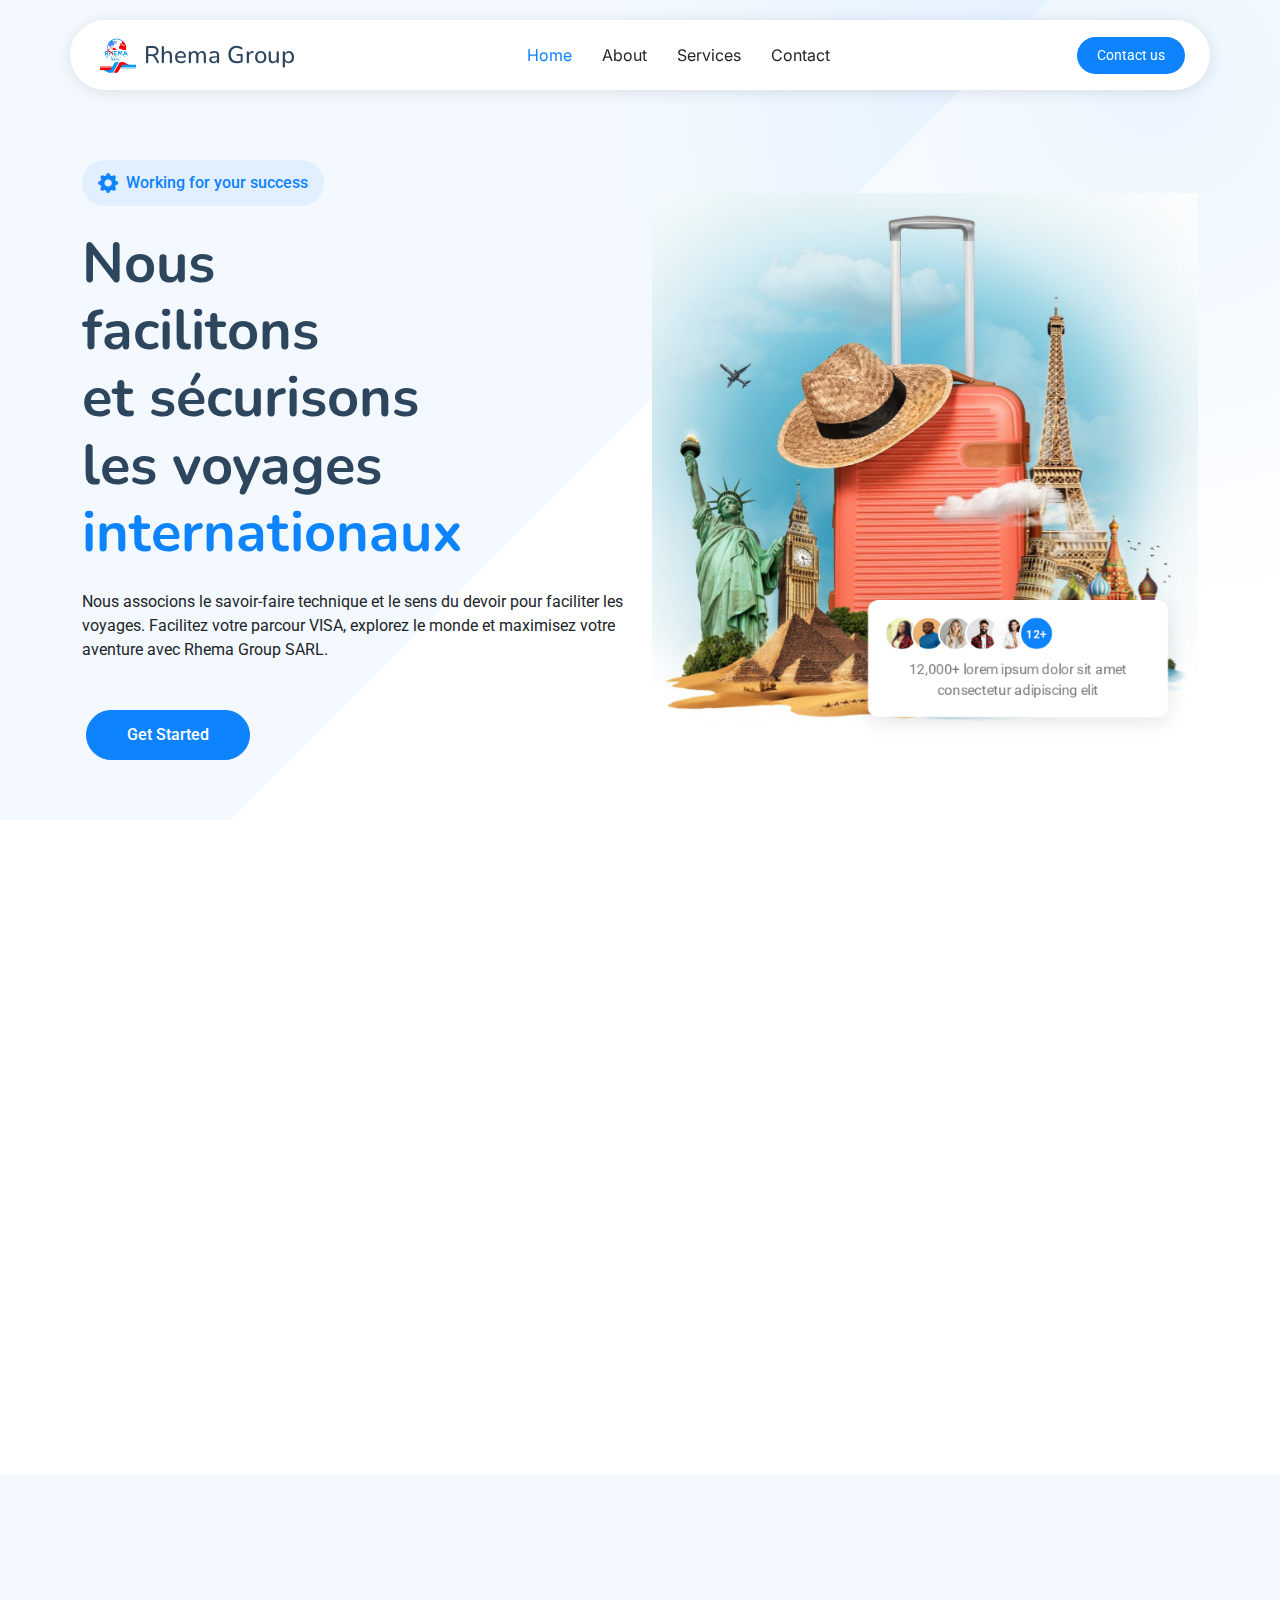
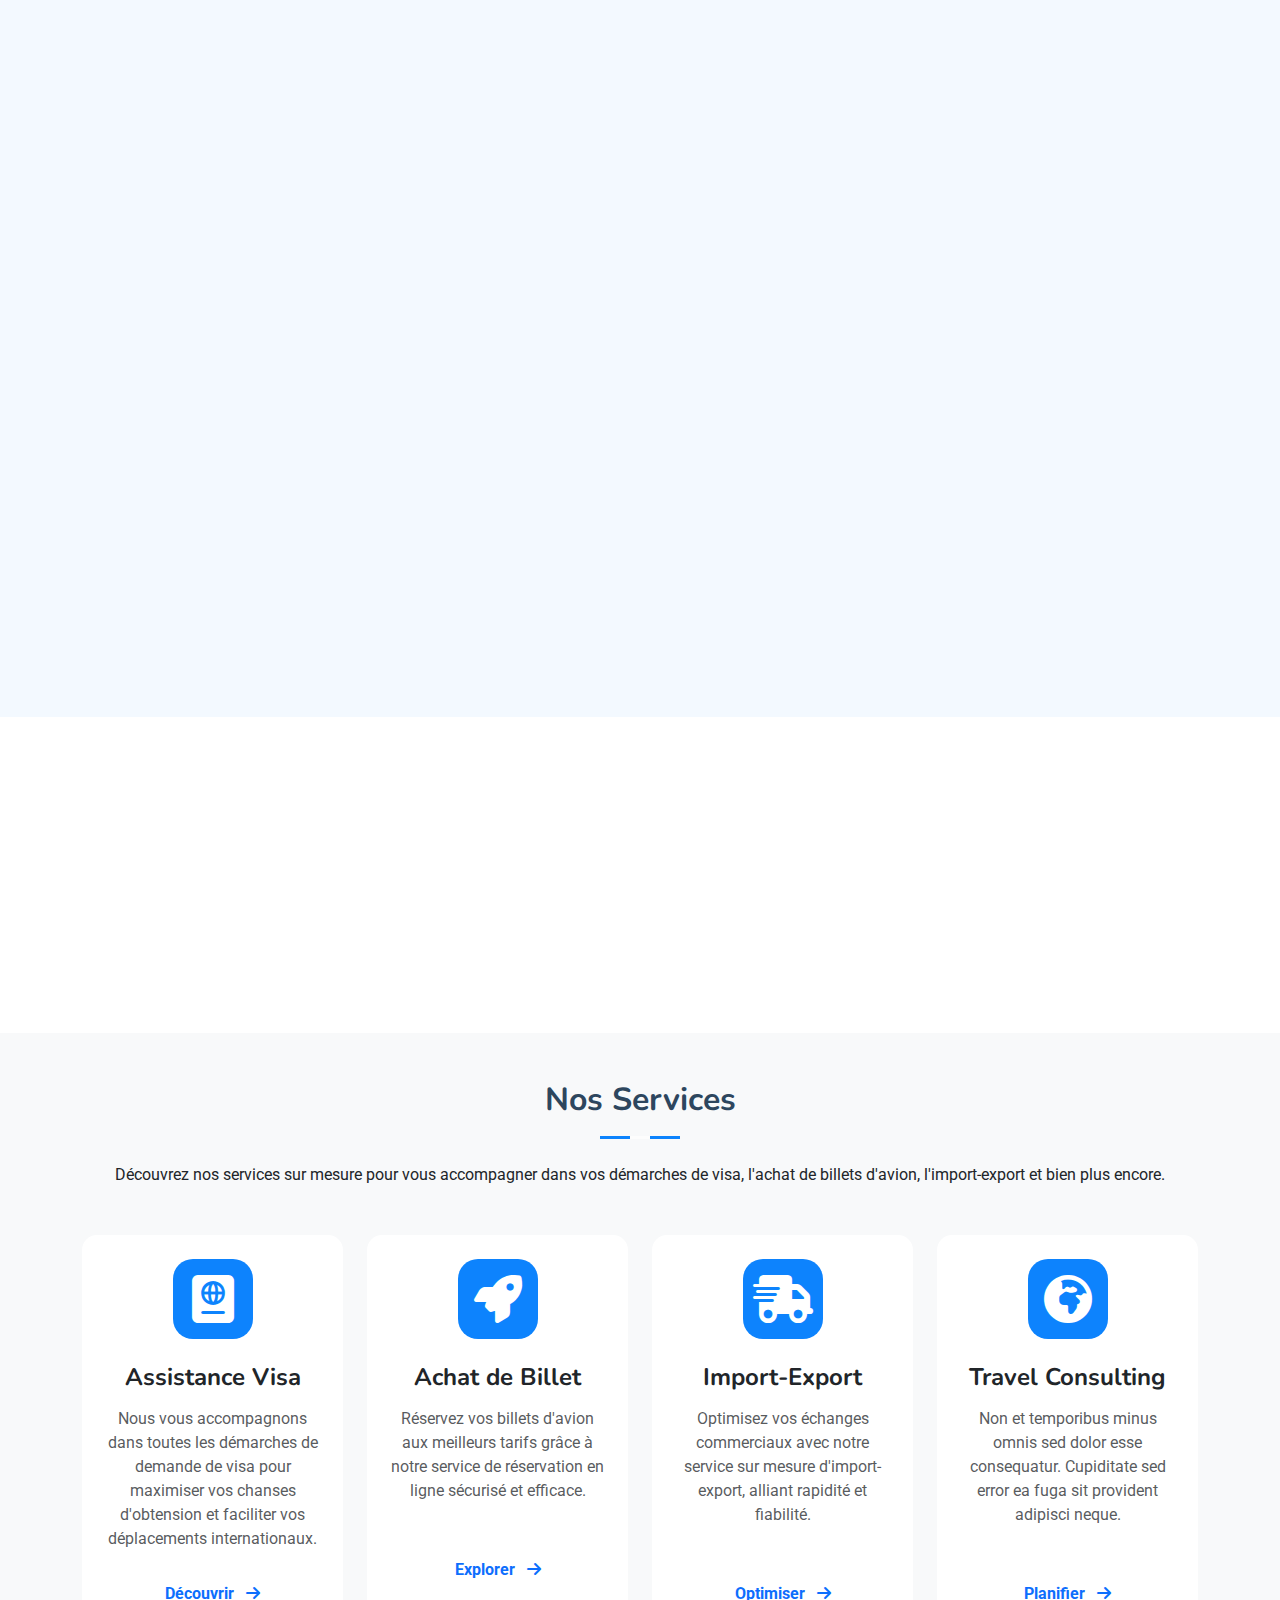
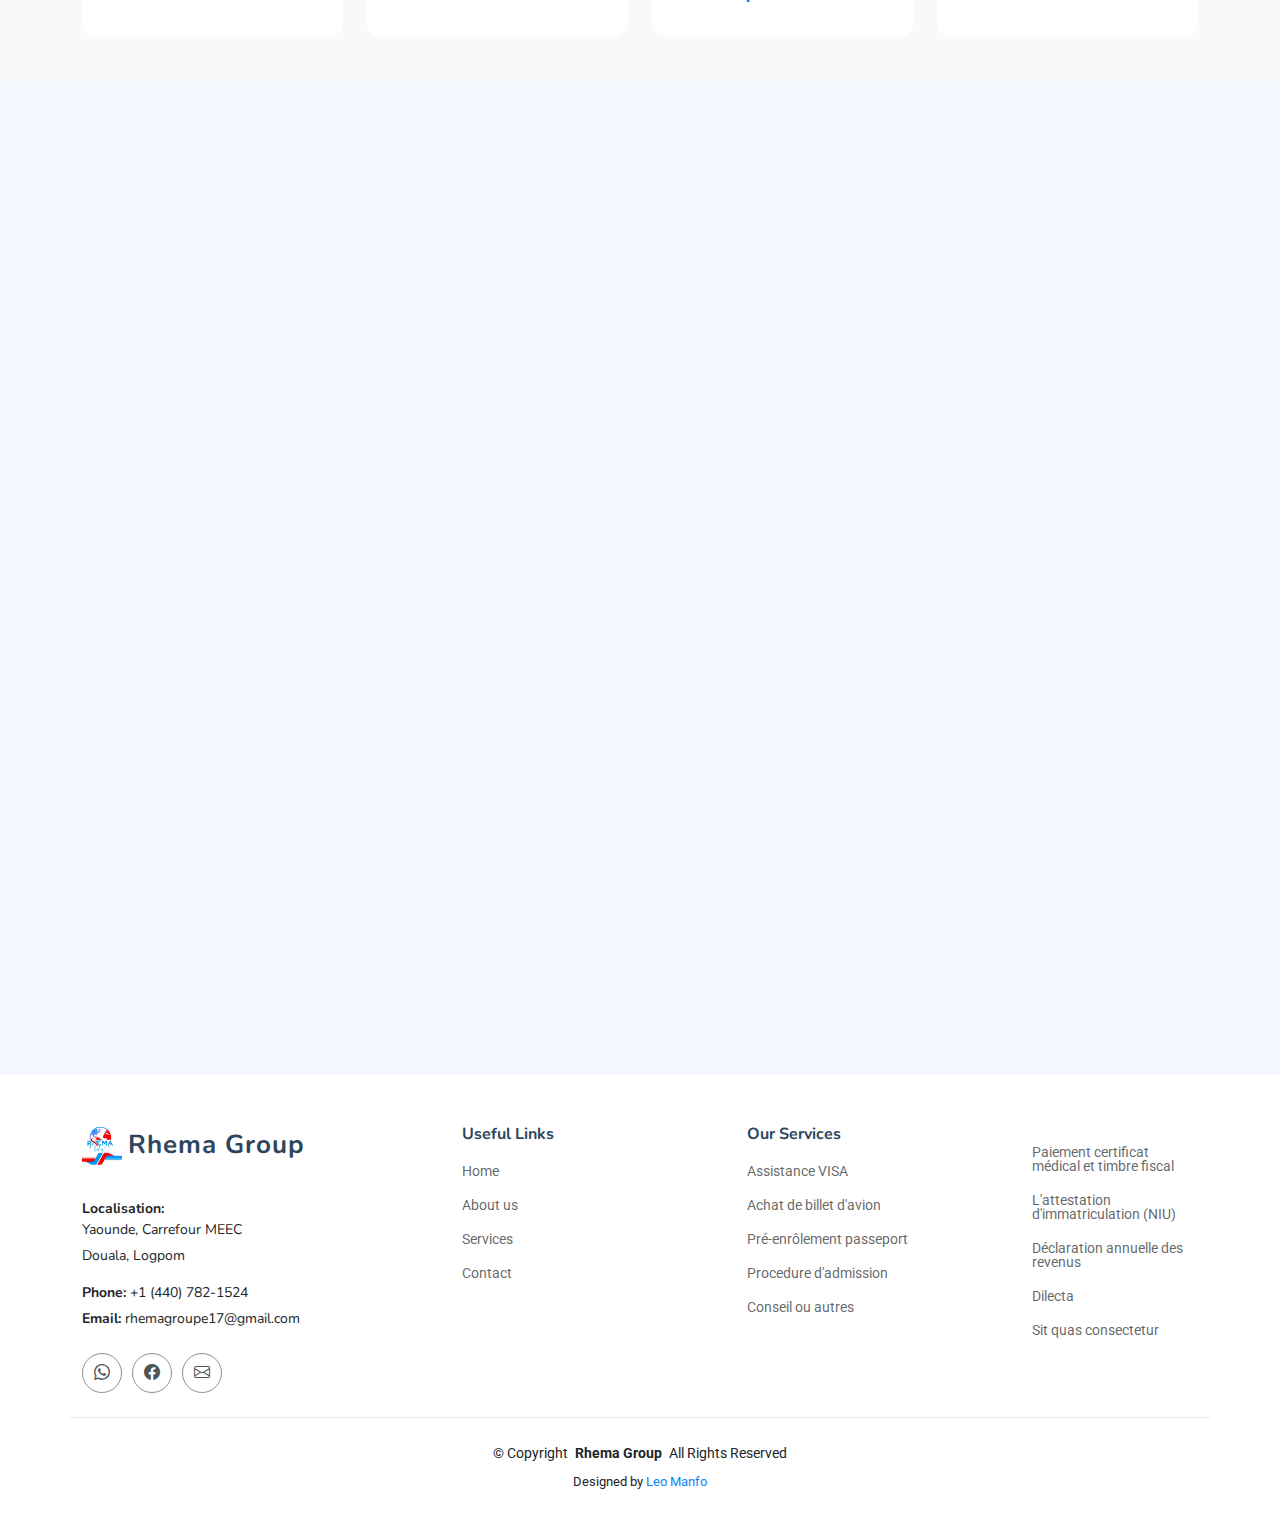
<file: index.html>
<!DOCTYPE html>
<html lang="en">

<head>
  <meta charset="utf-8">
  <meta content="width=device-width, initial-scale=1.0" name="viewport">
  <title>Rhema Group</title>
  <meta name="description" content="">
  <meta name="keywords" content="">

  <!-- Favicons -->
  <link href="assets/img/favicon.png" rel="icon">
  <link href="assets/img/apple-touch-icon.png" rel="apple-touch-icon">
  <link rel="stylesheet" href="https://cdnjs.cloudflare.com/ajax/libs/font-awesome/6.4.0/css/all.min.css">
  <!-- Inclure Bootstrap 5 CSS -->
<link href="https://cdn.jsdelivr.net/npm/bootstrap@5.1.3/dist/css/bootstrap.min.css" rel="stylesheet">


  <!-- Fonts -->
  <link href="https://fonts.googleapis.com" rel="preconnect">
  <link href="https://fonts.gstatic.com" rel="preconnect" crossorigin>
  <link href="https://fonts.googleapis.com/css2?family=Roboto:ital,wght@0,100;0,300;0,400;0,500;0,700;0,900;1,100;1,300;1,400;1,500;1,700;1,900&family=Inter:wght@100;200;300;400;500;600;700;800;900&family=Nunito:ital,wght@0,200;0,300;0,400;0,500;0,600;0,700;0,800;0,900;1,200;1,300;1,400;1,500;1,600;1,700;1,800;1,900&display=swap" rel="stylesheet">
  <!-- Inclure Font Awesome -->
  <link rel="stylesheet" href="https://cdnjs.cloudflare.com/ajax/libs/font-awesome/6.0.0/css/all.min.css">

  <!-- Vendor CSS Files -->
  <link href="assets/vendor/bootstrap/css/bootstrap.min.css" rel="stylesheet">
  <link href="assets/vendor/bootstrap-icons/bootstrap-icons.css" rel="stylesheet">
  <link href="assets/vendor/aos/aos.css" rel="stylesheet">
  <link href="assets/vendor/glightbox/css/glightbox.min.css" rel="stylesheet">
  <link href="assets/vendor/swiper/swiper-bundle.min.css" rel="stylesheet">

  <!-- Main CSS File -->
  <link href="assets/css/main.css" rel="stylesheet">
</head>

<body class="index-page">

  <header id="header" class="header d-flex align-items-center fixed-top">
    <div class="header-container container-fluid container-xl position-relative d-flex align-items-center justify-content-between">

      <a href="index.html" class="logo d-flex align-items-center me-auto me-xl-0">
        <!-- Uncomment the line below if you also wish to use an image logo -->
        <img src="assets/img/logo.png" alt="Rhema_Logo">
        <h1 class="sitename">Rhema Group</h1>
      </a>

      <nav id="navmenu" class="navmenu">
        <ul>
          <li><a href="#hero" class="active">Home</a></li>
          <li><a href="#about">About</a></li>
          <!-- <li><a href="#features">Features</a></li> -->
          <li><a href="#services">Services</a></li>

          <li><a href="#contact">Contact</a></li>
        </ul>
        <i class="mobile-nav-toggle d-xl-none bi bi-list"></i>
      </nav>

      <a class="btn-getstarted" href="#contact">Contact us</a>

    </div>
  </header>

  <main class="main">

    <!-- Hero Section -->
    <section id="hero" class="hero section">

      <div class="container" data-aos="fade-up" data-aos-delay="100">

        <div class="row align-items-center">
          <div class="col-lg-6">
            <div class="hero-content" data-aos="fade-up" data-aos-delay="200">
              <div class="company-badge mb-4">
                <i class="bi bi-gear-fill me-2"></i>
                Working for your success
              </div>

              <h1 class="mb-4">
                Nous <br>facilitons <br>et sécurisons <br>
                les voyages  <br>
                <span class="accent-text">internationaux</span>
              </h1>

              <p class="mb-4 mb-md-5">
                Nous associons le savoir-faire technique et le sens du devoir pour faciliter les voyages.
              
                Facilitez votre parcour VISA, explorez le monde et maximisez votre aventure avec Rhema Group SARL.
              </p>

              <div class="hero-buttons">
                <a href="#about" class="btn btn-primary me-0 me-sm-2 mx-1">Get Started</a>
                <!-- <a href="#" class="btn btn-link mt-2 mt-sm-0 glightbox">
                  <i class="bi bi-play-circle me-1"></i>
                  Play Video
                </a> -->
              </div> 
            </div>
          </div>

          <div class="col-lg-6">
            <div class="hero-image" data-aos="zoom-out" data-aos-delay="300">
              <img src="assets/img/illustration-1.webp" alt="Hero Image" class="img-fluid">

              <div class="customers-badge">
                <div class="customer-avatars">
                  <img src="assets/img/avatar-1.webp" alt="Customer 1" class="avatar">
                  <img src="assets/img/avatar-2.webp" alt="Customer 2" class="avatar">
                  <img src="assets/img/avatar-3.webp" alt="Customer 3" class="avatar">
                  <img src="assets/img/avatar-4.webp" alt="Customer 4" class="avatar">
                  <img src="assets/img/avatar-5.webp" alt="Customer 5" class="avatar">
                  <span class="avatar more">12+</span>
                </div>
                <p class="mb-0 mt-2">12,000+ lorem ipsum dolor sit amet consectetur adipiscing elit</p>
              </div>
            </div>
          </div>
        </div>

       </div>

      </div>

    </section><!-- /Hero Section -->

    <!-- About Section -->
    <section id="about" class="about section">

      <div class="container" data-aos="fade-up" data-aos-delay="100">

        <div class="row gy-4 align-items-center justify-content-between">

          <div class="col-xl-5" data-aos="fade-up" data-aos-delay="200">
            <span class="about-meta">MORE ABOUT US</span>
            <h2 class="about-title">Everything you need to know to adopt us with confidence </h2>
            <p class="about-description">Sed ut perspiciatis unde omnis iste natus error sit voluptatem accusantium doloremque laudantium, totam rem aperiam, eaque ipsa quae ab illo inventore veritatis et quasi architecto beatae vitae dicta sunt explicabo.</p>

            <div class="row feature-list-wrapper">
              <div class="col-md-6">
                <ul class="feature-list">
                  <li><i class="bi bi-check-circle-fill"></i> Lorem ipsum dolor sit amet</li>
                  <li><i class="bi bi-check-circle-fill"></i> Consectetur adipiscing elit</li>
                  <li><i class="bi bi-check-circle-fill"></i> Sed do eiusmod tempor</li>
                </ul>
              </div>
              <div class="col-md-6">
                <ul class="feature-list">
                  <li><i class="bi bi-check-circle-fill"></i> Incididunt ut labore et</li>
                  <li><i class="bi bi-check-circle-fill"></i> Dolore magna aliqua</li>
                  <li><i class="bi bi-check-circle-fill"></i> Ut enim ad minim veniam</li>
                </ul>
              </div>
            </div>

            <div class="info-wrapper">
              <div class="row gy-4">
                <div class="col-lg-5">
                  <div class="profile d-flex align-items-center gap-3">
                    <img src="assets/img/avatar-.webp" alt="CEO Profile" class="profile-image">
                    <div>
                      <h4 class="profile-name">Carole Tekam</h4>
                      <p class="profile-position">CEO &amp; Founder</p>
                    </div>
                  </div>
                </div>
                <div class="col-lg-7">
                  <div class="contact-info d-flex align-items-center gap-2">
                    <i class="bi bi-telephone-fill"></i>
                    <div>
                      <p class="contact-label">Call us anytime</p>
                      <p class="contact-number">+1 (440) 782-1524</p>
                    </div>
                  </div>
                </div>
              </div>
            </div>
          </div>

          <div class="col-xl-6" data-aos="fade-up" data-aos-delay="300">
            <div class="image-wrapper">
              <div class="images position-relative" data-aos="zoom-out" data-aos-delay="400">
                <img src="assets/img/about-5.webp" alt="Business Meeting" class="img-fluid main-image rounded-4">
                <img src="assets/img/about-2.webp" alt="Team Discussion" class="img-fluid small-image rounded-4">
              </div>
              <div class="experience-badge floating">
                <h3>15+ <span>Years</span></h3>
                <p>Of experience in travel services</p>
              </div>
            </div>
          </div>
        </div>

      </div>

    </section><!-- /About Section -->

   

    

    <!-- Testimonials Section -->
    <section id="testimonials" class="testimonials section light-background">

      <!-- Section Title -->
      <div class="container section-title" data-aos="fade-up">
        <h2>Témoignages</h2>
        <div class="underline mx-auto"></div><br>
        <p>Necessitatibus eius consequatur ex aliquid fuga eum quidem sint consectetur velit</p>
      </div><!-- End Section Title -->

      <div class="container">

        <div class="row g-5">

          <div class="col-lg-6" data-aos="fade-up" data-aos-delay="400">
            <div class="testimonial-item">
              <img src="assets/img/testimonials/testimonials-4.jpg" class="testimonial-img" alt="">
              <h3>Matt Brandon</h3>
              <h4>Freelancer</h4>
              <div class="stars">
                <i class="bi bi-star-fill"></i><i class="bi bi-star-fill"></i><i class="bi bi-star-fill"></i><i class="bi bi-star-fill"></i><i class="bi bi-star-fill"></i>
              </div>
              <p>
                <i class="bi bi-quote quote-icon-left"></i>
                <span>Fugiat enim eram quae cillum dolore dolor amet nulla culpa multos export minim fugiat minim velit minim dolor enim duis veniam ipsum anim magna sunt elit fore quem dolore labore illum veniam.</span>
                <i class="bi bi-quote quote-icon-right"></i>
              </p>
            </div>
          </div><!-- End testimonial item -->
         

          <div class="col-lg-6" data-aos="fade-up" data-aos-delay="200">
            <div class="testimonial-item">
              <img src="assets/img/testimonials/testimonials-2.jpg" class="testimonial-img" alt="">
              <h3>Sara Wilsson</h3>
              <h4>Designer</h4>
              <div class="stars">
                <i class="bi bi-star-fill"></i><i class="bi bi-star-fill"></i><i class="bi bi-star-fill"></i><i class="bi bi-star-fill"></i><i class="bi bi-star-fill"></i>
              </div>
              <p>
                <i class="bi bi-quote quote-icon-left"></i>
                <span>Export tempor illum tamen malis malis eram quae irure esse labore quem cillum quid cillum eram malis quorum velit fore eram velit sunt aliqua noster fugiat irure amet legam anim culpa.</span>
                <i class="bi bi-quote quote-icon-right"></i>
              </p>
            </div>
          </div><!-- End testimonial item -->

          <div class="col-lg-6" data-aos="fade-up" data-aos-delay="300">
            <div class="testimonial-item">
              <img src="assets/img/testimonials/testimonials-3.jpg" class="testimonial-img" alt="">
              <h3>Jena Karlis</h3>
              <h4>Store Owner</h4>
              <div class="stars">
                <i class="bi bi-star-fill"></i><i class="bi bi-star-fill"></i><i class="bi bi-star-fill"></i><i class="bi bi-star-fill"></i><i class="bi bi-star-fill"></i>
              </div>
              <p>
                <i class="bi bi-quote quote-icon-left"></i>
                <span>Enim nisi quem export duis labore cillum quae magna enim sint quorum nulla quem veniam duis minim tempor labore quem eram duis noster aute amet eram fore quis sint minim.</span>
                <i class="bi bi-quote quote-icon-right"></i>
              </p>
            </div>
          </div><!-- End testimonial item -->

          <div class="col-lg-6" data-aos="fade-up" data-aos-delay="100">
            <div class="testimonial-item">
              <img src="assets/img/testimonials/testimonials-1.jpg" class="testimonial-img" alt="">
              <h3>Saul Goodman</h3>
              <h4>Ceo &amp; Founder</h4>
              <div class="stars">
                <i class="bi bi-star-fill"></i><i class="bi bi-star-fill"></i><i class="bi bi-star-fill"></i><i class="bi bi-star-fill"></i><i class="bi bi-star-fill"></i>
              </div>
              <p>
                <i class="bi bi-quote quote-icon-left"></i>
                <span>Proin iaculis purus consequat sem cure digni ssim donec porttitora entum suscipit rhoncus. Accusantium quam, ultricies eget id, aliquam eget nibh et. Maecen aliquam, risus at semper.</span>
                <i class="bi bi-quote quote-icon-right"></i>
              </p>
            </div>
          </div><!-- End testimonial item -->

        </div>

      </div>

    </section><!-- /Testimonials Section -->

    <!-- Stats Section -->
    <section id="stats" class="stats section font-weight-bold">

      <div class="container" data-aos="fade-up" data-aos-delay="100">

        <div class="row gy-4">

          <div class="col-lg-3 col-md-6">
            <div class="stats-item text-center w-100 h-100">
              <span data-purecounter-start="0" data-purecounter-end="232" data-purecounter-duration="1" class="purecounter"></span>
              <p>Clients</p>
            </div>
          </div><!-- End Stats Item -->

          <div class="col-lg-3 col-md-6">
            <div class="stats-item text-center w-100 h-100">
              <span data-purecounter-start="0" data-purecounter-end="521" data-purecounter-duration="1" class="purecounter"></span>
              <p>Projects</p>
            </div>
          </div><!-- End Stats Item -->

          <div class="col-lg-3 col-md-6">
            <div class="stats-item text-center w-100 h-100">
              <span data-purecounter-start="0" data-purecounter-end="1453" data-purecounter-duration="1" class="purecounter"></span>
              <p>Hours Of Support</p>
            </div>
          </div><!-- End Stats Item -->

          <div class="col-lg-3 col-md-6">
            <div class="stats-item text-center w-100 h-100">
              <span data-purecounter-start="0" data-purecounter-end="32" data-purecounter-duration="1" class="purecounter"></span>
              <p>Workers</p>
            </div>
          </div><!-- End Stats Item -->

        </div>

      </div>

    </section><!-- /Stats Section -->

    <!-- Services Section -->
    <section id="services" class="services py-5 bg-light">
      <div class="container">
          <div class="text-center mb-5">
              <h2 class="fw-bold  mb-3">Nos Services</h2>
              <div class="underline mx-auto"></div><br>
              <p >Découvrez nos services sur mesure pour vous accompagner dans vos démarches de visa, l'achat de billets d'avion, l'import-export et bien plus encore.</p>
          </div>
  
          <div class="row g-4">
              <!-- Assistance Visa -->
              <div class="col-12 col-md-6 col-lg-3">
                  <div class="service-card card h-100 border-0 shadow-hover">
                      <div class="card-body p-4 text-center">
                          <div class="icon-wrapper mb-4">
                              <i class="fas fa-passport fa-3x text-white"></i>
                          </div>
                          <h3 class="h4 fw-bold mb-3">Assistance Visa</h3>
                          <p class="text-muted mb-4">Nous vous accompagnons dans toutes les démarches de demande de visa pour maximiser vos chanses d'obtension et faciliter vos déplacements internationaux.</p>
                          <a href="#" class="btn btn-link text-primary text-decoration-none fw-bold">
                              Découvrir <i class="fas fa-arrow-right ms-2"></i>
                          </a>
                      </div>
                  </div>
              </div>
  
              <!-- Achat billet avion -->
              <div class="col-12 col-md-6 col-lg-3">
                  <div class="service-card card h-100 border-0 shadow-hover">
                      <div class="card-body p-4 text-center">
                          <div class="icon-wrapper mb-4">
                              <i class="fas fa-rocket fa-3x text-white"></i>
                          </div>
                          <h3 class="h4 fw-bold mb-3">Achat de Billet</h3>
                          <p class="text-muted text-body mb-4">Réservez vos billets d'avion aux meilleurs tarifs grâce à notre service de réservation en ligne sécurisé et efficace.<br><br></p>
                          <a href="#" class="btn btn-link text-primary text-decoration-none fw-bold">
                              Explorer <i class="fas fa-arrow-right ms-2"></i>
                          </a>
                      </div>
                  </div>
              </div>
  
              <!-- Import-Export -->
              <div class="col-12 col-md-6 col-lg-3">
                  <div class="service-card card h-100 border-0 shadow-hover">
                      <div class="card-body p-4 text-center">
                          <div class="icon-wrapper mb-4">
                              <i class="fas fa-shipping-fast fa-3x text-white"></i>
                          </div>
                          <h3 class="h4 fw-bold mb-3">Import-Export</h3>
                          <p class="text-muted text-body mb-4">Optimisez vos échanges commerciaux avec notre service sur mesure d'import-export, alliant rapidité et fiabilité.<br><br></p>
                          <a href="#" class="btn btn-link text-primary text-decoration-none fw-bold">
                              Optimiser <i class="fas fa-arrow-right ms-2"></i>
                          </a>
                      </div>
                  </div>
              </div>
  
              <!-- Travel Consulting -->
              <div class="col-12 col-md-6 col-lg-3">
                  <div class="service-card card h-100 border-0 shadow-hover">
                      <div class="card-body p-4 text-center">
                          <div class="icon-wrapper mb-4">
                              <i class="fas fa-globe-africa fa-3x text-white"></i>
                          </div>
                          <h3 class="h4 fw-bold mb-3">Travel Consulting</h3>
                          <p class="text-muted text-body mb-4">Non et temporibus minus omnis sed dolor esse consequatur. Cupiditate sed error ea fuga sit provident adipisci neque.<br><br></p>
                          <a href="#" class="btn btn-link text-primary text-decoration-none fw-bold">
                              Planifier <i class="fas fa-arrow-right ms-2"></i>
                          </a>
                      </div>
                  </div>
              </div>
          </div>
      </div>
  </section><!-- /Services Section -->


   
    

    <!-- Contact Section -->
    <section id="contact" class="contact section light-background">

      <!-- Section Title -->
      <div class="container section-title" data-aos="fade-up">
        <h2>Contact</h2>
        <div class="underline mx-auto"></div><br>
        <p>Necessitatibus eius consequatur ex aliquid fuga eum quidem sint consectetur velit</p>
      </div><!-- End Section Title -->

      <div class="container" data-aos="fade-up" data-aos-delay="100">

        <div class="row g-4 g-lg-5">
          <div class="col-lg-5">
            <div class="info-box" data-aos="fade-up" data-aos-delay="200">
              <h3>Contact Info</h3>
              <p>Praesent sapien massa, convallis a pellentesque nec, egestas non nisi. Vestibulum ante ipsum primis.</p>

              <div class="info-item" data-aos="fade-up" data-aos-delay="300">
                <div class="icon-box">
                  <i class="bi bi-geo-alt"></i>
                </div>
                <div class="content">
                  <h4>Our Location</h4>
                  <p>Yaounde, Carrefour MEEC</p>
                  <p>Douala, Logpom</p>
                </div>
              </div>

              <div class="info-item" data-aos="fade-up" data-aos-delay="400">
                <div class="icon-box">
                  <i class="bi bi-telephone"></i>
                </div>
                <div class="content">
                  <h4>Phone Number</h4>
                  <p>+1 (440) 782-1524</p>
                  <p>+237 659 275 904</p>
                  <p>+237 670 029 636</p>
                </div>
              </div>

              <div class="info-item" data-aos="fade-up" data-aos-delay="500">
                <div class="icon-box">
                  <i class="bi bi-envelope"></i>
                </div>
                <div class="content">
                  <h4>Email Address</h4>
                  <p>rhemagroupe17@gmail.com</p>
                  <p>fomatemmanuel20@gmail.com</p>
                </div>
              </div>
              <div class="row justify-content-center align-items-center">
                <div class="info-item  col-md-2" data-aos="fade-up" data-aos-delay="300">
                  <div class="icon-box">
                    <a href=""><i class="bi bi-whatsapp"></i></a>
                  </div>
                </div>
                <div class="info-item  col-md-2" data-aos="fade-up" data-aos-delay="400">
                    <div class="icon-box">
                      <a href=""><i class="bi bi-facebook"></i></a>
                    </div>
                </div>
                <div class="info-item  col-md-2" data-aos="fade-up" data-aos-delay="400">
                  <div class="icon-box">
                    <a href="mailto: rhemagroupe17@gmail.com"><i class="bi bi-envelope"></i></a>
                  </div>
                </div> 
                <div class="info-item  col-md-0" data-aos="fade-up" data-aos-delay="400">
              </div>               
              </div>
            </div>
          </div>

          <div class="col-lg-7">
            <div class="contact-form" data-aos="fade-up" data-aos-delay="300">
              <h3>Get In Touch</h3>
              <p>Praesent sapien massa, convallis a pellentesque nec, egestas non nisi. Vestibulum ante ipsum primis.</p>

              <form action="mailto: rhemagroupe17@gmail.com" method="post" class="php-email-form" data-aos="fade-up" data-aos-delay="200">
                <div class="row gy-4">

                  <div class="col-md-6">
                    <input type="text" name="name" class="form-control" placeholder="Your Name" required="">
                  </div>

                  <div class="col-md-6 ">
                    <input type="email" class="form-control" name="email" placeholder="Your Email" required="">
                  </div>

                  <div class="col-12">
                    <input type="text" class="form-control" name="subject" placeholder="Subject" required="">
                  </div>

                  <div class="col-12">
                    <textarea class="form-control" name="message" rows="6" placeholder="Message" required=""></textarea>
                  </div>

                  <div class="col-12 text-center">
                    <div class="loading">Loading</div>
                    <div class="error-message"></div>
                    <div class="sent-message">Your message has been sent. Thank you!</div>

                    <button type="submit" class="btn">Send Message</button>
                  </div>

                </div>
              </form>

            </div>
          </div>

        </div>

      </div>

    </section><!-- /Contact Section -->

  </main>

  <footer id="footer" class="footer">

    <div class="container footer-top">
      <div class="row gy-4">
        <div class="col-lg-4 col-md-6 footer-about">
          <a href="index.html" class="logo d-flex align-items-center">
            <img src="assets/img/logo.png" alt="Rhema_Logo">
            <span class="sitename">Rhema Group</span>
          </a>
          <div class="footer-contact pt-2">
            <p><strong>Localisation: <br></strong>Yaounde, Carrefour MEEC</p>
            <p>Douala, Logpom</p>
            <p class="mt-3"><strong>Phone:</strong> <span>+1 (440) 782-1524</span></p>
            <p><strong>Email:</strong> <span>rhemagroupe17@gmail.com</span></p>
          </div>
          <div class="social-links d-flex mt-4"> 
            <a href=""><i class="bi bi-whatsapp"></i></a>
            <a href=""><i class="bi bi-facebook"></i></a>
            <!-- <a href=""><i class="bi bi-instagram"></i></a> -->
            <a href="mailto: rhemagroupe17@gmail.com"><i class="bi bi-envelope"></i></a>
          </div> 
        </div>

        <div class="col-lg-2.5 col-md-3 footer-links">
          <h4>Useful Links</h4>
          <ul>
            <li><a href="#">Home</a></li>
            <li><a href="#">About us</a></li>
            <li><a href="#">Services</a></li>
            <li><a href="#">Contact</a></li>
          </ul>
        </div>

        <div class="col-lg-2.5 col-md-3 footer-links">
          <h4>Our Services</h4>
          <ul>
            <li><a href="#">Assistance VISA</a></li>
            <li><a href="#">Achat de billet d'avion</a></li>
            <li><a href="#">Pré-enrôlement passeport</a></li>
            <li><a href="#">Procedure d'admission </a></li>
            <li><a href="#">Conseil ou autres</a></li>
          </ul>
        </div>

        <div class="col-lg-2 col-md-3 footer-links">
          <h4></h4>
          <ul>
            <li><a href="#">Paiement certificat médical et timbre fiscal</a></li>
            <li><a href="#">L'attestation d'immatriculation (NIU)</a></li>
            <li><a href="#">Déclaration annuelle des revenus</a></li>
            <li><a href="#">Dilecta</a></li>
            <li><a href="#">Sit quas consectetur</a></li>
          </ul>
        </div>


      </div>
    </div>

    <div class="container copyright text-center mt-4">
      <p>© <span>Copyright</span> <strong class="px-1 sitename">Rhema Group</strong> <span>All Rights Reserved</span></p>
      <div class="credits">

        Designed by <a href="">Leo Manfo</a>
      </div>
    </div>

  </footer>

  <!-- Scroll Top -->
  <a href="#" id="scroll-top" class="scroll-top d-flex align-items-center justify-content-center"><i class="bi bi-arrow-up-short"></i></a>

  <!-- Vendor JS Files -->
  <script src="assets/vendor/bootstrap/js/bootstrap.bundle.min.js"></script>
  <script src="assets/vendor/php-email-form/validate.js"></script>
  <script src="assets/vendor/aos/aos.js"></script>
  <script src="assets/vendor/glightbox/js/glightbox.min.js"></script>
  <script src="assets/vendor/swiper/swiper-bundle.min.js"></script>
  <script src="assets/vendor/purecounter/purecounter_vanilla.js"></script>

  <!-- Inclure Bootstrap JS -->
  <script src="https://cdn.jsdelivr.net/npm/bootstrap@5.1.3/dist/js/bootstrap.bundle.min.js"></script>

  <!-- Main JS File -->
  <script src="assets/js/main.js"></script>

</body>

</html>
</file>
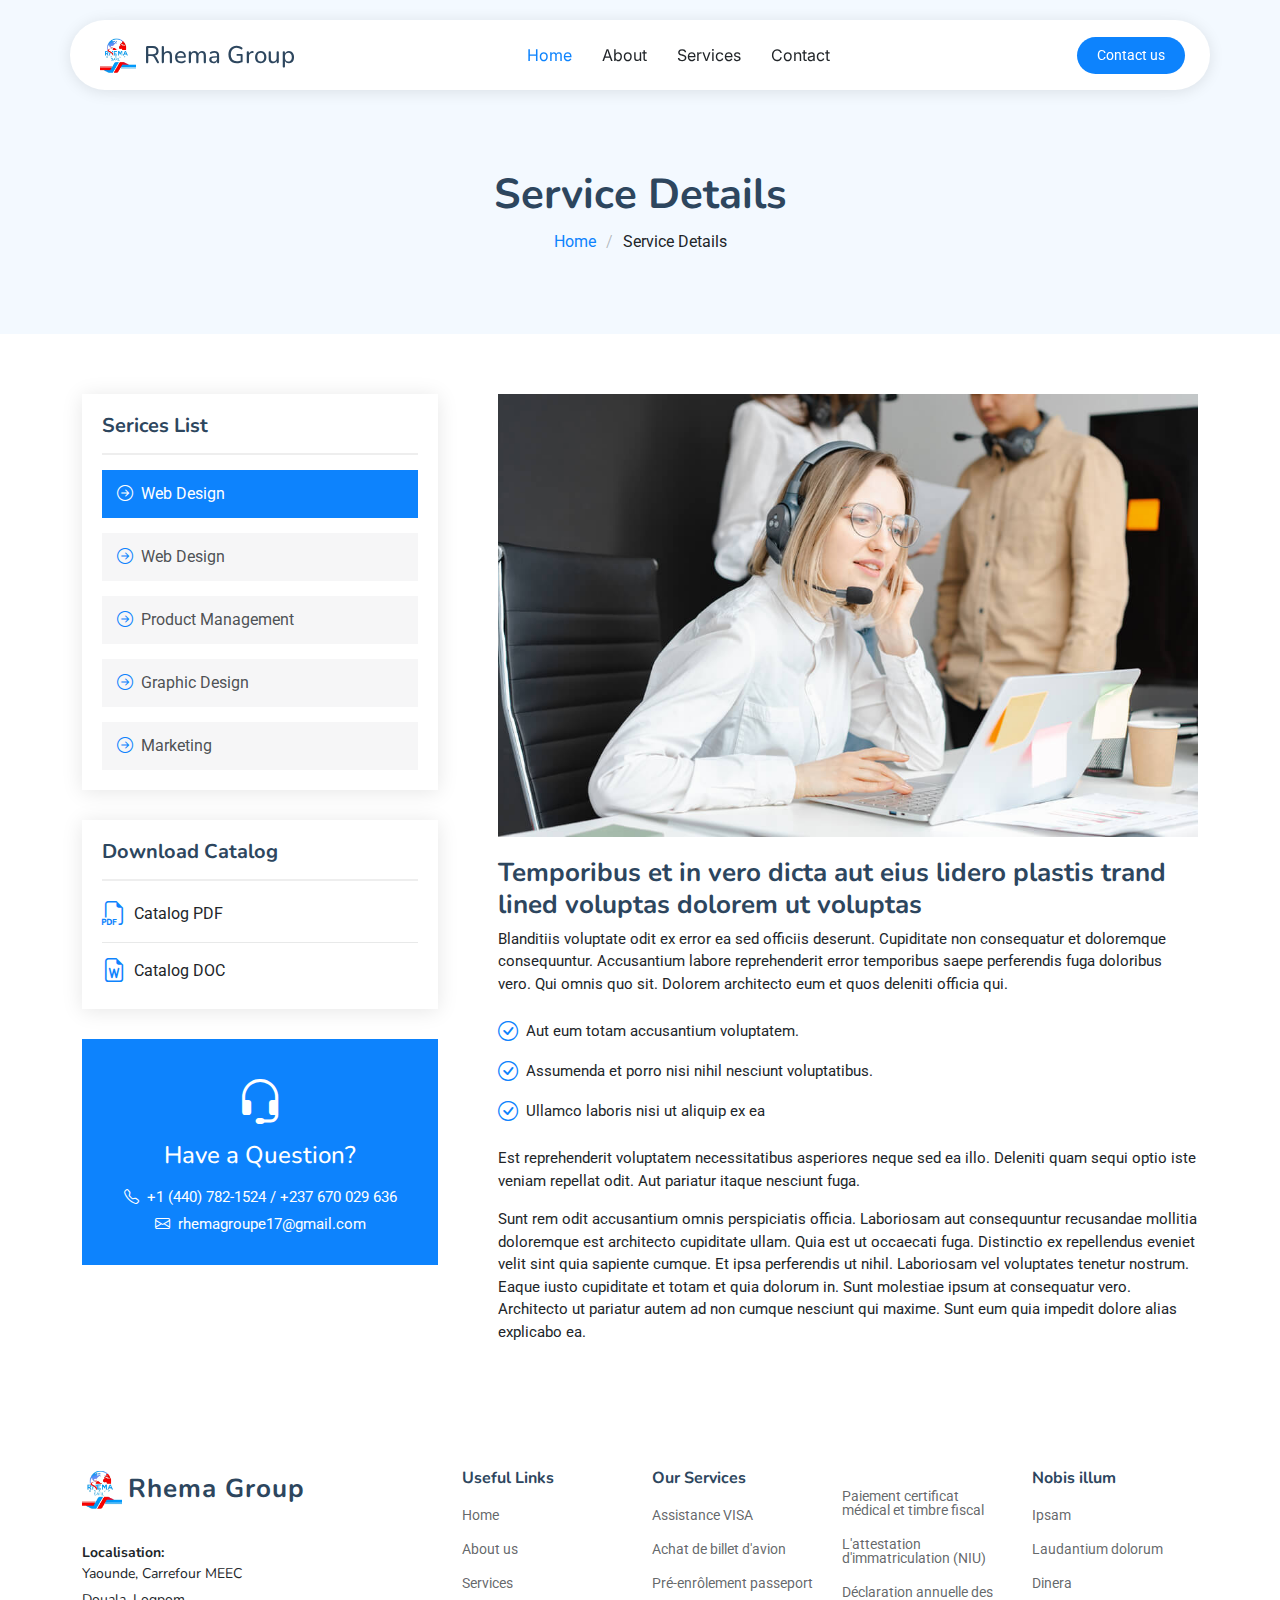
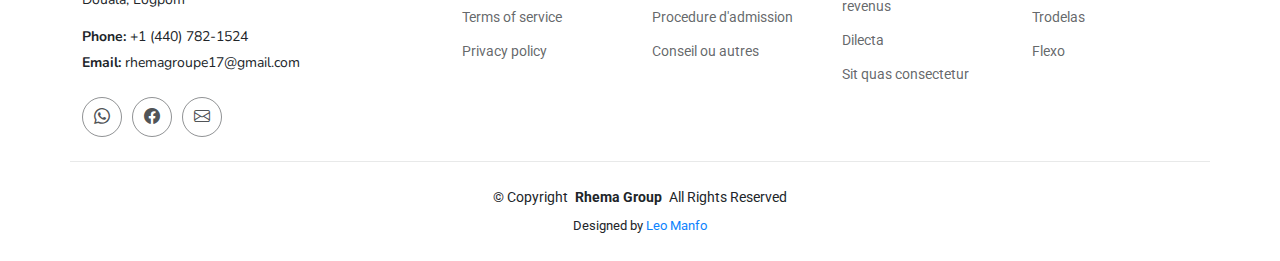
<file: service-details.html>
<!DOCTYPE html>
<html lang="en">

<head>
  <meta charset="utf-8">
  <meta content="width=device-width, initial-scale=1.0" name="viewport">
  <title>Service Details - iLanding Bootstrap Template</title>
  <meta name="description" content="">
  <meta name="keywords" content="">

  <!-- Favicons -->
  <link href="assets/img/favicon.png" rel="icon">
  <link href="assets/img/apple-touch-icon.png" rel="apple-touch-icon">

  <!-- Fonts -->
  <link href="https://fonts.googleapis.com" rel="preconnect">
  <link href="https://fonts.gstatic.com" rel="preconnect" crossorigin>
  <link href="https://fonts.googleapis.com/css2?family=Roboto:ital,wght@0,100;0,300;0,400;0,500;0,700;0,900;1,100;1,300;1,400;1,500;1,700;1,900&family=Inter:wght@100;200;300;400;500;600;700;800;900&family=Nunito:ital,wght@0,200;0,300;0,400;0,500;0,600;0,700;0,800;0,900;1,200;1,300;1,400;1,500;1,600;1,700;1,800;1,900&display=swap" rel="stylesheet">

  <!-- Vendor CSS Files -->
  <link href="assets/vendor/bootstrap/css/bootstrap.min.css" rel="stylesheet">
  <link href="assets/vendor/bootstrap-icons/bootstrap-icons.css" rel="stylesheet">
  <link href="assets/vendor/aos/aos.css" rel="stylesheet">
  <link href="assets/vendor/glightbox/css/glightbox.min.css" rel="stylesheet">
  <link href="assets/vendor/swiper/swiper-bundle.min.css" rel="stylesheet">

  <!-- Main CSS File -->
  <link href="assets/css/main.css" rel="stylesheet">

</head>

<body class="service-details-page">

  <header id="header" class="header d-flex align-items-center fixed-top">
    <div class="header-container container-fluid container-xl position-relative d-flex align-items-center justify-content-between">

      <a href="index.html" class="logo d-flex align-items-center me-auto me-xl-0">
        <!-- Uncomment the line below if you also wish to use an image logo -->
        <img src="assets/img/logo.png" alt="Rhema_Logo">
        <h1 class="sitename">Rhema Group</h1>
      </a>

      <nav id="navmenu" class="navmenu">
        <ul>
          <li><a href="#hero" class="active">Home</a></li>
          <li><a href="#about">About</a></li>
          <!-- <li><a href="#features">Features</a></li> -->
          <li><a href="#services">Services</a></li>

          <li><a href="#contact">Contact</a></li>
        </ul>
        <i class="mobile-nav-toggle d-xl-none bi bi-list"></i>
      </nav>

      <a class="btn-getstarted" href="#contact">Contact us</a>

    </div>
  </header>

  <main class="main">

    <!-- Page Title -->
    <div class="page-title light-background">
      <div class="container">
        <h1>Service Details</h1>
        <nav class="breadcrumbs">
          <ol>
            <li><a href="index.html">Home</a></li>
            <li class="current">Service Details</li>
          </ol>
        </nav>
      </div>
    </div><!-- End Page Title -->

    <!-- Service Details Section -->
    <section id="service-details" class="service-details section">

      <div class="container">

        <div class="row gy-5">

          <div class="col-lg-4" data-aos="fade-up" data-aos-delay="100">

            <div class="service-box">
              <h4>Serices List</h4>
              <div class="services-list">
                <a href="#" class="active"><i class="bi bi-arrow-right-circle"></i><span>Web Design</span></a>
                <a href="#"><i class="bi bi-arrow-right-circle"></i><span>Web Design</span></a>
                <a href="#"><i class="bi bi-arrow-right-circle"></i><span>Product Management</span></a>
                <a href="#"><i class="bi bi-arrow-right-circle"></i><span>Graphic Design</span></a>
                <a href="#"><i class="bi bi-arrow-right-circle"></i><span>Marketing</span></a>
              </div>
            </div><!-- End Services List -->

            <div class="service-box">
              <h4>Download Catalog</h4>
              <div class="download-catalog">
                <a href="#"><i class="bi bi-filetype-pdf"></i><span>Catalog PDF</span></a>
                <a href="#"><i class="bi bi-file-earmark-word"></i><span>Catalog DOC</span></a>
              </div>
            </div><!-- End Services List -->

            <div class="help-box d-flex flex-column justify-content-center align-items-center">
              <i class="bi bi-headset help-icon"></i>
              <h4>Have a Question?</h4>
              <p class="d-flex align-items-center mt-2 mb-0"><i class="bi bi-telephone me-2"></i> <span>+1 (440) 782-1524 / +237 670 029 636</span></p>
              <p class="d-flex align-items-center mt-1 mb-0"><i class="bi bi-envelope me-2"></i> <a href="mailto:contact@example.com">rhemagroupe17@gmail.com</a></p>
            </div>

          </div>

          <div class="col-lg-8 ps-lg-5" data-aos="fade-up" data-aos-delay="200">
            <img src="assets/img/services.jpg" alt="" class="img-fluid services-img">
            <h3>Temporibus et in vero dicta aut eius lidero plastis trand lined voluptas dolorem ut voluptas</h3>
            <p>
              Blanditiis voluptate odit ex error ea sed officiis deserunt. Cupiditate non consequatur et doloremque consequuntur. Accusantium labore reprehenderit error temporibus saepe perferendis fuga doloribus vero. Qui omnis quo sit. Dolorem architecto eum et quos deleniti officia qui.
            </p>
            <ul>
              <li><i class="bi bi-check-circle"></i> <span>Aut eum totam accusantium voluptatem.</span></li>
              <li><i class="bi bi-check-circle"></i> <span>Assumenda et porro nisi nihil nesciunt voluptatibus.</span></li>
              <li><i class="bi bi-check-circle"></i> <span>Ullamco laboris nisi ut aliquip ex ea</span></li>
            </ul>
            <p>
              Est reprehenderit voluptatem necessitatibus asperiores neque sed ea illo. Deleniti quam sequi optio iste veniam repellat odit. Aut pariatur itaque nesciunt fuga.
            </p>
            <p>
              Sunt rem odit accusantium omnis perspiciatis officia. Laboriosam aut consequuntur recusandae mollitia doloremque est architecto cupiditate ullam. Quia est ut occaecati fuga. Distinctio ex repellendus eveniet velit sint quia sapiente cumque. Et ipsa perferendis ut nihil. Laboriosam vel voluptates tenetur nostrum. Eaque iusto cupiditate et totam et quia dolorum in. Sunt molestiae ipsum at consequatur vero. Architecto ut pariatur autem ad non cumque nesciunt qui maxime. Sunt eum quia impedit dolore alias explicabo ea.
            </p>
          </div>

        </div>

      </div>

    </section><!-- /Service Details Section -->

  </main>

  <footer id="footer" class="footer">

    <div class="container footer-top">
      <div class="row gy-4">
        <div class="col-lg-4 col-md-6 footer-about">
          <a href="index.html" class="logo d-flex align-items-center">
            <img src="assets/img/logo.png" alt="Rhema_Logo">
            <span class="sitename">Rhema Group</span>
          </a>
          <div class="footer-contact pt-2">
            <p><strong>Localisation: <br></strong>Yaounde, Carrefour MEEC</p>
            <p>Douala, Logpom</p>
            <p class="mt-3"><strong>Phone:</strong> <span>+1 (440) 782-1524</span></p>
            <p><strong>Email:</strong> <span>rhemagroupe17@gmail.com</span></p>
          </div>
          <div class="social-links d-flex mt-4"> 
            <a href=""><i class="bi bi-whatsapp"></i></a>
            <a href=""><i class="bi bi-facebook"></i></a>
            <!-- <a href=""><i class="bi bi-instagram"></i></a> -->
            <a href="mailto: rhemagroupe17@gmail.com"><i class="bi bi-envelope"></i></a>
          </div> 
        </div>

        <div class="col-lg-2 col-md-3 footer-links">
          <h4>Useful Links</h4>
          <ul>
            <li><a href="#">Home</a></li>
            <li><a href="#">About us</a></li>
            <li><a href="#">Services</a></li>
            <li><a href="#">Terms of service</a></li>
            <li><a href="#">Privacy policy</a></li>
          </ul>
        </div>

        <div class="col-lg-2 col-md-3 footer-links">
          <h4>Our Services</h4>
          <ul>
            <li><a href="#">Assistance VISA</a></li>
            <li><a href="#">Achat de billet d'avion</a></li>
            <li><a href="#">Pré-enrôlement passeport</a></li>
            <li><a href="#">Procedure d'admission </a></li>
            <li><a href="#">Conseil ou autres</a></li>
          </ul>
        </div>

        <div class="col-lg-2 col-md-3 footer-links">
          <h4></h4>
          <ul>
            <li><a href="#">Paiement certificat médical et timbre fiscal</a></li>
            <li><a href="#">L'attestation d'immatriculation (NIU)</a></li>
            <li><a href="#">Déclaration annuelle des revenus</a></li>
            <li><a href="#">Dilecta</a></li>
            <li><a href="#">Sit quas consectetur</a></li>
          </ul>
        </div>

        <div class="col-lg-2 col-md-3 footer-links">
          <h4>Nobis illum</h4>
          <ul>
            <li><a href="#">Ipsam</a></li>
            <li><a href="#">Laudantium dolorum</a></li>
            <li><a href="#">Dinera</a></li>
            <li><a href="#">Trodelas</a></li>
            <li><a href="#">Flexo</a></li>
          </ul>
        </div>

      </div>
    </div>

    <div class="container copyright text-center mt-4">
      <p>© <span>Copyright</span> <strong class="px-1 sitename">Rhema Group</strong> <span>All Rights Reserved</span></p>
      <div class="credits">

        Designed by <a href="https://bootstrapmade.com/">Leo Manfo</a>
      </div>
    </div>

  </footer>

  <!-- Scroll Top -->
  <a href="#" id="scroll-top" class="scroll-top d-flex align-items-center justify-content-center"><i class="bi bi-arrow-up-short"></i></a>

  <!-- Vendor JS Files -->
  <script src="assets/vendor/bootstrap/js/bootstrap.bundle.min.js"></script>
  <script src="assets/vendor/php-email-form/validate.js"></script>
  <script src="assets/vendor/aos/aos.js"></script>
  <script src="assets/vendor/glightbox/js/glightbox.min.js"></script>
  <script src="assets/vendor/swiper/swiper-bundle.min.js"></script>
  <script src="assets/vendor/purecounter/purecounter_vanilla.js"></script>

  <!-- Main JS File -->
  <script src="assets/js/main.js"></script>

</body>

</html>
</file>
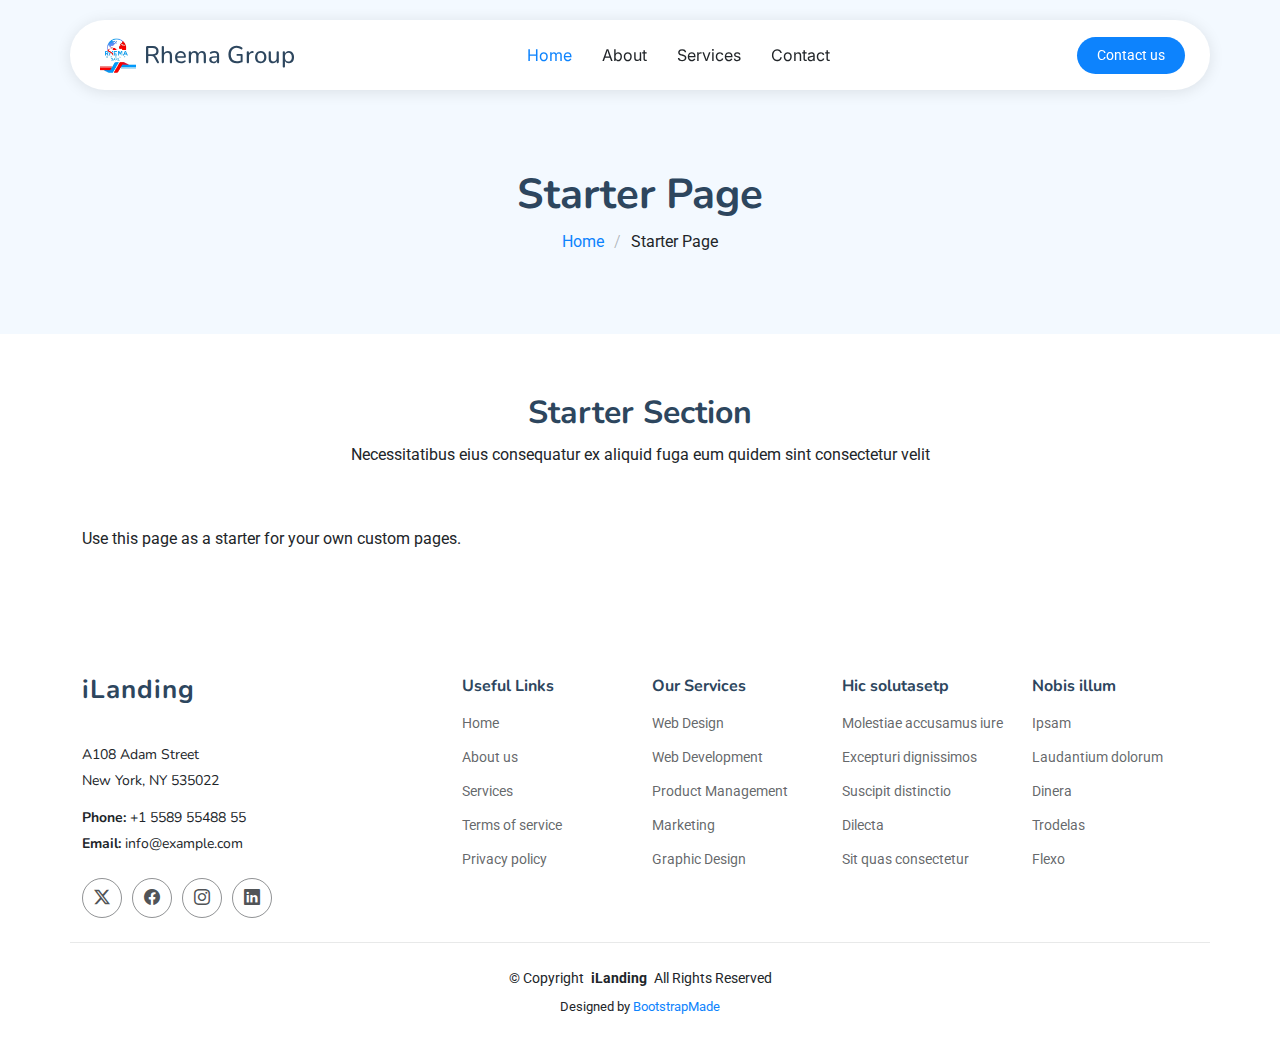
<file: starter-page.html>
<!DOCTYPE html>
<html lang="en">

<head>
  <meta charset="utf-8">
  <meta content="width=device-width, initial-scale=1.0" name="viewport">
  <title>Starter Page - iLanding Bootstrap Template</title>
  <meta name="description" content="">
  <meta name="keywords" content="">

  <!-- Favicons -->
  <link href="assets/img/favicon.png" rel="icon">
  <link href="assets/img/apple-touch-icon.png" rel="apple-touch-icon">

  <!-- Fonts -->
  <link href="https://fonts.googleapis.com" rel="preconnect">
  <link href="https://fonts.gstatic.com" rel="preconnect" crossorigin>
  <link href="https://fonts.googleapis.com/css2?family=Roboto:ital,wght@0,100;0,300;0,400;0,500;0,700;0,900;1,100;1,300;1,400;1,500;1,700;1,900&family=Inter:wght@100;200;300;400;500;600;700;800;900&family=Nunito:ital,wght@0,200;0,300;0,400;0,500;0,600;0,700;0,800;0,900;1,200;1,300;1,400;1,500;1,600;1,700;1,800;1,900&display=swap" rel="stylesheet">

  <!-- Vendor CSS Files -->
  <link href="assets/vendor/bootstrap/css/bootstrap.min.css" rel="stylesheet">
  <link href="assets/vendor/bootstrap-icons/bootstrap-icons.css" rel="stylesheet">
  <link href="assets/vendor/aos/aos.css" rel="stylesheet">
  <link href="assets/vendor/glightbox/css/glightbox.min.css" rel="stylesheet">
  <link href="assets/vendor/swiper/swiper-bundle.min.css" rel="stylesheet">

  <!-- Main CSS File -->
  <link href="assets/css/main.css" rel="stylesheet">

  <!-- =======================================================
  * Template Name: iLanding
  * Template URL: https://bootstrapmade.com/ilanding-bootstrap-landing-page-template/
  * Updated: Nov 12 2024 with Bootstrap v5.3.3
  * Author: BootstrapMade.com
  * License: https://bootstrapmade.com/license/
  ======================================================== -->
</head>

<body class="starter-page-page">

  <header id="header" class="header d-flex align-items-center fixed-top">
    <div class="header-container container-fluid container-xl position-relative d-flex align-items-center justify-content-between">

      <a href="index.html" class="logo d-flex align-items-center me-auto me-xl-0">
        <!-- Uncomment the line below if you also wish to use an image logo -->
        <img src="assets/img/logo.png" alt="Rhema_Logo">
        <h1 class="sitename">Rhema Group</h1>
      </a>

      <nav id="navmenu" class="navmenu">
        <ul>
          <li><a href="#hero" class="active">Home</a></li>
          <li><a href="#about">About</a></li>
          <!-- <li><a href="#features">Features</a></li> -->
          <li><a href="#services">Services</a></li>

          <li><a href="#contact">Contact</a></li>
        </ul>
        <i class="mobile-nav-toggle d-xl-none bi bi-list"></i>
      </nav>

      <a class="btn-getstarted" href="#contact">Contact us</a>

    </div>
  </header>

  <main class="main">

    <!-- Page Title -->
    <div class="page-title light-background">
      <div class="container">
        <h1>Starter Page</h1>
        <nav class="breadcrumbs">
          <ol>
            <li><a href="index.html">Home</a></li>
            <li class="current">Starter Page</li>
          </ol>
        </nav>
      </div>
    </div><!-- End Page Title -->

    <!-- Starter Section Section -->
    <section id="starter-section" class="starter-section section">

      <!-- Section Title -->
      <div class="container section-title" data-aos="fade-up">
        <h2>Starter Section</h2>
        <p>Necessitatibus eius consequatur ex aliquid fuga eum quidem sint consectetur velit</p>
      </div><!-- End Section Title -->

      <div class="container" data-aos="fade-up">
        <p>Use this page as a starter for your own custom pages.</p>
      </div>

    </section><!-- /Starter Section Section -->

  </main>

  <footer id="footer" class="footer">

    <div class="container footer-top">
      <div class="row gy-4">
        <div class="col-lg-4 col-md-6 footer-about">
          <a href="index.html" class="logo d-flex align-items-center">
            <span class="sitename">iLanding</span>
          </a>
          <div class="footer-contact pt-3">
            <p>A108 Adam Street</p>
            <p>New York, NY 535022</p>
            <p class="mt-3"><strong>Phone:</strong> <span>+1 5589 55488 55</span></p>
            <p><strong>Email:</strong> <span>info@example.com</span></p>
          </div>
          <div class="social-links d-flex mt-4">
            <a href=""><i class="bi bi-twitter-x"></i></a>
            <a href=""><i class="bi bi-facebook"></i></a>
            <a href=""><i class="bi bi-instagram"></i></a>
            <a href=""><i class="bi bi-linkedin"></i></a>
          </div>
        </div>

        <div class="col-lg-2 col-md-3 footer-links">
          <h4>Useful Links</h4>
          <ul>
            <li><a href="#">Home</a></li>
            <li><a href="#">About us</a></li>
            <li><a href="#">Services</a></li>
            <li><a href="#">Terms of service</a></li>
            <li><a href="#">Privacy policy</a></li>
          </ul>
        </div>

        <div class="col-lg-2 col-md-3 footer-links">
          <h4>Our Services</h4>
          <ul>
            <li><a href="#">Web Design</a></li>
            <li><a href="#">Web Development</a></li>
            <li><a href="#">Product Management</a></li>
            <li><a href="#">Marketing</a></li>
            <li><a href="#">Graphic Design</a></li>
          </ul>
        </div>

        <div class="col-lg-2 col-md-3 footer-links">
          <h4>Hic solutasetp</h4>
          <ul>
            <li><a href="#">Molestiae accusamus iure</a></li>
            <li><a href="#">Excepturi dignissimos</a></li>
            <li><a href="#">Suscipit distinctio</a></li>
            <li><a href="#">Dilecta</a></li>
            <li><a href="#">Sit quas consectetur</a></li>
          </ul>
        </div>

        <div class="col-lg-2 col-md-3 footer-links">
          <h4>Nobis illum</h4>
          <ul>
            <li><a href="#">Ipsam</a></li>
            <li><a href="#">Laudantium dolorum</a></li>
            <li><a href="#">Dinera</a></li>
            <li><a href="#">Trodelas</a></li>
            <li><a href="#">Flexo</a></li>
          </ul>
        </div>

      </div>
    </div>

    <div class="container copyright text-center mt-4">
      <p>© <span>Copyright</span> <strong class="px-1 sitename">iLanding</strong> <span>All Rights Reserved</span></p>
      <div class="credits">
        <!-- All the links in the footer should remain intact. -->
        <!-- You can delete the links only if you've purchased the pro version. -->
        <!-- Licensing information: https://bootstrapmade.com/license/ -->
        <!-- Purchase the pro version with working PHP/AJAX contact form: [buy-url] -->
        Designed by <a href="https://bootstrapmade.com/">BootstrapMade</a>
      </div>
    </div>

  </footer>

  <!-- Scroll Top -->
  <a href="#" id="scroll-top" class="scroll-top d-flex align-items-center justify-content-center"><i class="bi bi-arrow-up-short"></i></a>

  <!-- Vendor JS Files -->
  <script src="assets/vendor/bootstrap/js/bootstrap.bundle.min.js"></script>
  <script src="assets/vendor/php-email-form/validate.js"></script>
  <script src="assets/vendor/aos/aos.js"></script>
  <script src="assets/vendor/glightbox/js/glightbox.min.js"></script>
  <script src="assets/vendor/swiper/swiper-bundle.min.js"></script>
  <script src="assets/vendor/purecounter/purecounter_vanilla.js"></script>

  <!-- Main JS File -->
  <script src="assets/js/main.js"></script>

</body>

</html>
</file>
<file: assets/css/main.css>
/**
* Template Name: iLanding
* Template URL: https://bootstrapmade.com/ilanding-bootstrap-landing-page-template/
* Updated: Nov 12 2024 with Bootstrap v5.3.3
* Author: BootstrapMade.com
* License: https://bootstrapmade.com/license/
*/

/*--------------------------------------------------------------
# Font & Color Variables
# Help: https://bootstrapmade.com/color-system/
--------------------------------------------------------------*/
/* Fonts */
:root {
  --default-font: "Roboto",  system-ui, -apple-system, "Segoe UI", Roboto, "Helvetica Neue", Arial, "Noto Sans", "Liberation Sans", sans-serif, "Apple Color Emoji", "Segoe UI Emoji", "Segoe UI Symbol", "Noto Color Emoji";
  --heading-font: "Nunito",  sans-serif;
  --nav-font: "Inter",  sans-serif;
}

/* Global Colors - The following color variables are used throughout the website. Updating them here will change the color scheme of the entire website */
:root { 
  --background-color: #ffffff; /* Background color for the entire website, including individual sections */
  --default-color: #212529; /* Default color used for the majority of the text content across the entire website */
  --heading-color: #2d465e; /* Color for headings, subheadings and title throughout the website */
  --accent-color: #0d83fd; /* Accent color that represents your brand on the website. It's used for buttons, links, and other elements that need to stand out */
  --surface-color: #ffffff; /* The surface color is used as a background of boxed elements within sections, such as cards, icon boxes, or other elements that require a visual separation from the global background. */
  --contrast-color: #ffffff; /* Contrast color for text, ensuring readability against backgrounds of accent, heading, or default colors. */
  --primary-color: #0d83fd;
  --hover-effect: 0 10px 30px rgba(13, 131, 253, 0.2);
}

/* Nav Menu Colors - The following color variables are used specifically for the navigation menu. They are separate from the global colors to allow for more customization options */
:root {
  --nav-color: #212529;  /* The default color of the main navmenu links */
  --nav-hover-color: #0d83fd; /* Applied to main navmenu links when they are hovered over or active */
  --nav-mobile-background-color: #ffffff; /* Used as the background color for mobile navigation menu */
  --nav-dropdown-background-color: #ffffff; /* Used as the background color for dropdown items that appear when hovering over primary navigation items */
  --nav-dropdown-color: #212529; /* Used for navigation links of the dropdown items in the navigation menu. */
  --nav-dropdown-hover-color: #0d83fd; /* Similar to --nav-hover-color, this color is applied to dropdown navigation links when they are hovered over. */
}

/* Color Presets - These classes override global colors when applied to any section or element, providing reuse of the sam color scheme. */

.light-background {
  --background-color: #f3f9ff;
  --surface-color: #ffffff;
}

.dark-background {
  --background-color: #0d83fd;
  --default-color: #ffffff;
  --heading-color: #ffffff;
  --surface-color: #409dfd;
  --contrast-color: #ffffff;
}

/* Smooth scroll */
:root {
  scroll-behavior: smooth;
}

/*--------------------------------------------------------------
# General Styling & Shared Classes
--------------------------------------------------------------*/
body {
  color: var(--default-color);
  background-color: var(--background-color);
  font-family: var(--default-font);
}

a {
  color: var(--accent-color);
  text-decoration: none;
  transition: 0.3s;
}

a:hover {
  color: color-mix(in srgb, var(--accent-color), transparent 25%);
  text-decoration: none;
}

h1,
h2,
h3,
h4,
h5,
h6 {
  color: var(--heading-color);
  font-family: var(--heading-font);
}

/* PHP Email Form Messages
------------------------------*/
.php-email-form .error-message {
  display: none;
  background: #df1529;
  color: #ffffff;
  text-align: left;
  padding: 15px;
  margin-bottom: 24px;
  font-weight: 600;
}

.php-email-form .sent-message {
  display: none;
  color: #ffffff;
  background: #059652;
  text-align: center;
  padding: 15px;
  margin-bottom: 24px;
  font-weight: 600;
}

.php-email-form .loading {
  display: none;
  background: var(--surface-color);
  text-align: center;
  padding: 15px;
  margin-bottom: 24px;
}

.php-email-form .loading:before {
  content: "";
  display: inline-block;
  border-radius: 50%;
  width: 24px;
  height: 24px;
  margin: 0 10px -6px 0;
  border: 3px solid var(--accent-color);
  border-top-color: var(--surface-color);
  animation: php-email-form-loading 1s linear infinite;
}

@keyframes php-email-form-loading {
  0% {
    transform: rotate(0deg);
  }

  100% {
    transform: rotate(360deg);
  }
}

/*--------------------------------------------------------------
# Global Header
--------------------------------------------------------------*/
.header {
  --background-color: rgba(255, 255, 255, 0);
  color: var(--default-color);
  background-color: var(--background-color);
  padding: 20px 0;
  transition: all 0.5s;
  z-index: 997;
}

.header .header-container {
  background: var(--surface-color);
  border-radius: 50px;
  padding: 5px 25px;
  box-shadow: 0px 2px 15px rgba(0, 0, 0, 0.1);
}

.scrolled .header .header-container {
  background: color-mix(in srgb, var(--surface-color), transparent 5%);
}

.header .logo {
  line-height: 1;
  padding-left: 5px;
}

.header .logo img {
  max-height: 36px;
  margin-right: 8px;
}

.header .logo h1 {
  font-size: 24px;
  margin: 0;
  font-weight: 500;
  color: var(--heading-color);
}

.header .btn-getstarted,
.header .btn-getstarted:focus {
  color: var(--contrast-color);
  background: var(--accent-color);
  font-size: 14px;
  padding: 8px 20px;
  margin: 0 0 0 30px;
  border-radius: 50px;
  transition: 0.3s;
}

.header .btn-getstarted:hover,
.header .btn-getstarted:focus:hover {
  color: var(--contrast-color);
  background: color-mix(in srgb, var(--accent-color), transparent 15%);
}

@media (max-width: 1200px) {
  .header {
    padding-top: 10px;
  }

  .header .header-container {
    margin-left: 10px;
    margin-right: 10px;
    padding: 10px 5px 10px 15px;
  }

  .header .logo {
    order: 1;
  }

  .header .btn-getstarted {
    order: 2;
    margin: 0 10px 0 0;
    padding: 6px 15px;
  }

  .header .navmenu {
    order: 3;
  }
}

/*--------------------------------------------------------------
# Navigation Menu
--------------------------------------------------------------*/
/* Navmenu - Desktop */
@media (min-width: 1200px) {
  .navmenu {
    padding: 0;
  }

  .navmenu ul {
    margin: 0;
    padding: 0;
    display: flex;
    list-style: none;
    align-items: center;
  }

  .navmenu li {
    position: relative;
  }

  .navmenu a,
  .navmenu a:focus {
    color: var(--nav-color);
    padding: 18px 15px;
    font-size: 16px;
    font-family: var(--nav-font);
    font-weight: 400;
    display: flex;
    align-items: center;
    justify-content: space-between;
    white-space: nowrap;
    transition: 0.3s;
  }

  .navmenu a i,
  .navmenu a:focus i {
    font-size: 12px;
    line-height: 0;
    margin-left: 5px;
    transition: 0.3s;
  }

  .navmenu li:last-child a {
    padding-right: 0;
  }

  .navmenu li:hover>a,
  .navmenu .active,
  .navmenu .active:focus {
    color: var(--nav-hover-color);
  }

  .navmenu .dropdown ul {
    margin: 0;
    padding: 10px 0;
    background: var(--nav-dropdown-background-color);
    display: block;
    position: absolute;
    visibility: hidden;
    left: 14px;
    top: 130%;
    opacity: 0;
    transition: 0.3s;
    border-radius: 4px;
    z-index: 99;
    box-shadow: 0px 0px 30px rgba(0, 0, 0, 0.1);
  }

  .navmenu .dropdown ul li {
    min-width: 200px;
  }

  .navmenu .dropdown ul a {
    padding: 10px 20px;
    font-size: 15px;
    text-transform: none;
    color: var(--nav-dropdown-color);
  }

  .navmenu .dropdown ul a i {
    font-size: 12px;
  }

  .navmenu .dropdown ul a:hover,
  .navmenu .dropdown ul .active:hover,
  .navmenu .dropdown ul li:hover>a {
    color: var(--nav-dropdown-hover-color);
  }

  .navmenu .dropdown:hover>ul {
    opacity: 1;
    top: 100%;
    visibility: visible;
  }

  .navmenu .dropdown .dropdown ul {
    top: 0;
    left: -90%;
    visibility: hidden;
  }

  .navmenu .dropdown .dropdown:hover>ul {
    opacity: 1;
    top: 0;
    left: -100%;
    visibility: visible;
  }
}

/* Navmenu - Mobile */
@media (max-width: 1199px) {
  .mobile-nav-toggle {
    color: var(--nav-color);
    font-size: 28px;
    line-height: 0;
    margin-right: 10px;
    cursor: pointer;
    transition: color 0.3s;
  }

  .navmenu {
    padding: 0;
    z-index: 9997;
  }

  .navmenu ul {
    display: none;
    list-style: none;
    position: absolute;
    inset: 60px 20px 20px 20px;
    padding: 10px 0;
    margin: 0;
    border-radius: 6px;
    background-color: var(--nav-mobile-background-color);
    overflow-y: auto;
    transition: 0.3s;
    z-index: 9998;
    box-shadow: 0px 0px 30px rgba(0, 0, 0, 0.1);
  }

  .navmenu a,
  .navmenu a:focus {
    color: var(--nav-dropdown-color);
    padding: 10px 20px;
    font-family: var(--nav-font);
    font-size: 17px;
    font-weight: 500;
    display: flex;
    align-items: center;
    justify-content: space-between;
    white-space: nowrap;
    transition: 0.3s;
  }

  .navmenu a i,
  .navmenu a:focus i {
    font-size: 12px;
    line-height: 0;
    margin-left: 5px;
    width: 30px;
    height: 30px;
    display: flex;
    align-items: center;
    justify-content: center;
    border-radius: 50%;
    transition: 0.3s;
    background-color: color-mix(in srgb, var(--accent-color), transparent 90%);
  }

  .navmenu a i:hover,
  .navmenu a:focus i:hover {
    background-color: var(--accent-color);
    color: var(--contrast-color);
  }

  .navmenu a:hover,
  .navmenu .active,
  .navmenu .active:focus {
    color: var(--nav-dropdown-hover-color);
  }

  .navmenu .active i,
  .navmenu .active:focus i {
    background-color: var(--accent-color);
    color: var(--contrast-color);
    transform: rotate(180deg);
  }

  .navmenu .dropdown ul {
    position: static;
    display: none;
    z-index: 99;
    padding: 10px 0;
    margin: 10px 20px;
    background-color: var(--nav-dropdown-background-color);
    border: 1px solid color-mix(in srgb, var(--default-color), transparent 90%);
    box-shadow: none;
    transition: all 0.5s ease-in-out;
  }

  .navmenu .dropdown ul ul {
    background-color: rgba(33, 37, 41, 0.1);
  }

  .navmenu .dropdown>.dropdown-active {
    display: block;
    background-color: rgba(33, 37, 41, 0.03);
  }

  .mobile-nav-active {
    overflow: hidden;
  }

  .mobile-nav-active .mobile-nav-toggle {
    color: #fff;
    position: absolute;
    font-size: 32px;
    top: 15px;
    right: 15px;
    margin-right: 0;
    z-index: 9999;
  }

  .mobile-nav-active .navmenu {
    position: fixed;
    overflow: hidden;
    inset: 0;
    background: rgba(33, 37, 41, 0.8);
    transition: 0.3s;
  }

  .mobile-nav-active .navmenu>ul {
    display: block;
  }
}

/*--------------------------------------------------------------
# Global Footer
--------------------------------------------------------------*/
.footer {
  color: var(--default-color);
  background-color: var(--background-color);
  font-size: 14px;
  position: relative;
}

.footer .footer-top {
  padding-top: 50px;
}

.footer .footer-about .logo {
  line-height: 1;
  margin-bottom: 25px;
}

.footer .footer-about .logo img {
  max-height: 40px;
  margin-right: 6px;
}

.footer .footer-about .logo span {
  color: var(--heading-color);
  font-family: var(--heading-font);
  font-size: 26px;
  font-weight: 700;
  letter-spacing: 1px;
}

.footer .footer-about p {
  font-size: 14px;
  font-family: var(--heading-font);
}

.footer .social-links a {
  display: flex;
  align-items: center;
  justify-content: center;
  width: 40px;
  height: 40px;
  border-radius: 50%;
  border: 1px solid color-mix(in srgb, var(--default-color), transparent 50%);
  font-size: 16px;
  color: color-mix(in srgb, var(--default-color), transparent 20%);
  margin-right: 10px;
  transition: 0.3s;
}

.footer .social-links a:hover {
  color: var(--accent-color);
  border-color: var(--accent-color);
}

.footer h4 {
  font-size: 16px;
  font-weight: bold;
  position: relative;
  padding-bottom: 12px;
}

.footer .footer-links {
  margin-bottom: 30px;
}

.footer .footer-links ul {
  list-style: none;
  padding: 0;
  margin: 0;
}

.footer .footer-links ul i {
  padding-right: 2px;
  font-size: 12px;
  line-height: 0;
}

.footer .footer-links ul li {
  padding: 10px 0;
  display: flex;
  align-items: center;
}

.footer .footer-links ul li:first-child {
  padding-top: 0;
}

.footer .footer-links ul a {
  color: color-mix(in srgb, var(--default-color), transparent 30%);
  display: inline-block;
  line-height: 1;
}

.footer .footer-links ul a:hover {
  color: var(--accent-color);
}

.footer .footer-contact p {
  margin-bottom: 5px;
}

.footer .copyright {
  padding: 25px 0;
  border-top: 1px solid color-mix(in srgb, var(--default-color), transparent 90%);
}

.footer .copyright p {
  margin-bottom: 0;
}

.footer .credits {
  margin-top: 8px;
  font-size: 13px;
}

/*--------------------------------------------------------------
# Scroll Top Button
--------------------------------------------------------------*/
.scroll-top {
  position: fixed;
  visibility: hidden;
  opacity: 0;
  right: 15px;
  bottom: -15px;
  z-index: 99999;
  background-color: var(--accent-color);
  width: 44px;
  height: 44px;
  border-radius: 50px;
  transition: all 0.4s;
}

.scroll-top i {
  font-size: 24px;
  color: var(--contrast-color);
  line-height: 0;
}

.scroll-top:hover {
  background-color: color-mix(in srgb, var(--accent-color), transparent 20%);
  color: var(--contrast-color);
}

.scroll-top.active {
  visibility: visible;
  opacity: 1;
  bottom: 15px;
}

/*--------------------------------------------------------------
# Disable aos animation delay on mobile devices
--------------------------------------------------------------*/
@media screen and (max-width: 768px) {
  [data-aos-delay] {
    transition-delay: 0 !important;
  }
}

/*--------------------------------------------------------------
# Global Page Titles & Breadcrumbs
--------------------------------------------------------------*/
.page-title {
  color: var(--default-color);
  background-color: var(--background-color);
  padding: 170px 0 80px 0;
  text-align: center;
  position: relative;
}

.page-title h1 {
  font-size: 42px;
  font-weight: 700;
  margin-bottom: 10px;
}

.page-title .breadcrumbs ol {
  display: flex;
  flex-wrap: wrap;
  list-style: none;
  justify-content: center;
  padding: 0;
  margin: 0;
  font-size: 16px;
  font-weight: 400;
}

.page-title .breadcrumbs ol li+li {
  padding-left: 10px;
}

.page-title .breadcrumbs ol li+li::before {
  content: "/";
  display: inline-block;
  padding-right: 10px;
  color: color-mix(in srgb, var(--default-color), transparent 70%);
}

/*--------------------------------------------------------------
# Global Sections
--------------------------------------------------------------*/
section,
.section {
  color: var(--default-color);
  background-color: var(--background-color);
  padding: 60px 0;
  scroll-margin-top: 90px;
  overflow: clip;
}

@media (max-width: 1199px) {

  section,
  .section {
    scroll-margin-top: 66px;
  }
}

/*--------------------------------------------------------------
# Global Section Titles
--------------------------------------------------------------*/
.section-title {
  text-align: center;
  padding-bottom: 60px;
  position: relative;
}

.section-title h2 {
  font-size: 32px;
  font-weight: 700;
  margin-bottom: 10px;
}


.section-title p {
  margin-bottom: 0;
}

/*--------------------------------------------------------------
# Hero Section
--------------------------------------------------------------*/
.hero {
  position: relative;
  padding-top: 160px;
  background: linear-gradient(135deg, color-mix(in srgb, var(--accent-color), transparent 95%) 50%, color-mix(in srgb, var(--accent-color), transparent 98%) 25%, transparent 50%);
}

.hero::before {
  content: "";
  position: absolute;
  top: 0;
  left: 0;
  width: 100%;
  height: 100%;
  background: radial-gradient(circle at 90% 10%, color-mix(in srgb, var(--accent-color), transparent 92%), transparent 40%);
  pointer-events: none;
}

.hero .hero-content {
  position: relative;
  z-index: 1;
}

.hero .hero-content h1 {
  font-size: 3.5rem;
  font-weight: 700;
  line-height: 1.2;
  margin-bottom: 1.5rem;
}

.hero .hero-content h1 .accent-text {
  color: var(--accent-color);
}

@media (max-width: 992px) {
  .hero .hero-content {
    text-align: center;
    margin-bottom: 3rem;
  }

  .hero .hero-content h1 {
    font-size: 2.5rem;
  }

  .hero .hero-content .hero-buttons {
    justify-content: center;
  }
}

@media (max-width: 575px) {
  .hero .hero-content h1 {
    font-size: 2rem;
  }
}

.hero .company-badge {
  display: inline-flex;
  align-items: center;
  padding: 0.5rem 1rem;
  background-color: color-mix(in srgb, var(--accent-color), transparent 92%);
  border-radius: 50px;
  color: var(--accent-color);
  font-weight: 500;
}

.hero .company-badge i {
  font-size: 1.25rem;
}

.hero .btn-primary {
  background-color: var(--accent-color);
  border-color: var(--accent-color);
  color: var(--contrast-color);
  padding: 0.75rem 2.5rem;
  border-radius: 50px;
  font-weight: 500;
  transition: all 0.3s ease;
}

.hero .btn-primary:hover {
  background-color: color-mix(in srgb, var(--accent-color), black 20%);
  border-color: color-mix(in srgb, var(--accent-color), black 20%);
}

.hero .btn-link {
  color: var(--heading-color);
  text-decoration: none;
  font-weight: 500;
  transition: all 0.3s ease;
}

.hero .btn-link:hover {
  color: var(--accent-color);
}

.hero .btn-link i {
  font-size: 1.5rem;
  vertical-align: middle;
}

.hero .hero-image {
  position: relative;
  text-align: center;
  z-index: 1;
}

.hero .hero-image img {
  max-width: 100%;
  height: auto;
}

.hero .customers-badge {
  position: absolute;
  bottom: 10px;
  right: 30px;
  background-color: var(--surface-color);
  padding: 1rem;
  border-radius: 10px;
  box-shadow: 0 5px 20px rgba(0, 0, 0, 0.1);
  max-width: 300px;
  animation: float-badge 3s ease-in-out infinite;
  will-change: transform;
}

.hero .customers-badge .customer-avatars {
  display: flex;
  align-items: center;
  margin-bottom: 0.5rem;
}

.hero .customers-badge .avatar {
  width: 35px;
  height: 35px;
  border-radius: 50%;
  border: 2px solid var(--surface-color);
  margin-left: -8px;
}

.hero .customers-badge .avatar:first-child {
  margin-left: 0;
}

.hero .customers-badge .avatar.more {
  background-color: var(--accent-color);
  color: var(--contrast-color);
  display: flex;
  align-items: center;
  justify-content: center;
  font-size: 0.75rem;
  font-weight: 600;
}

.hero .customers-badge p {
  font-size: 0.875rem;
  color: color-mix(in srgb, var(--default-color), transparent 40%);
}

@media (max-width: 992px) {
  .hero .customers-badge {
    position: static;
    margin: 1rem auto;
    max-width: 250px;
  }
}

.hero .stats-row {
  position: relative;
  z-index: 1;
  margin-top: 5rem;
  background-color: var(--surface-color);
  border-radius: 20px;
  box-shadow: 0 5px 15px rgba(0, 0, 0, 0.05);
  padding-bottom: 2rem;
}

.hero .stat-item {
  display: flex;
  align-items: center;
  gap: 1rem;
  padding: 2rem;
}

.hero .stat-item .stat-icon {
  flex-shrink: 0;
  width: 64px;
  height: 64px;
  display: flex;
  align-items: center;
  justify-content: center;
  background-color: color-mix(in srgb, var(--accent-color), transparent 92%);
  border-radius: 50px;
  transition: 0.3s;
}

.hero .stat-item .stat-icon i {
  font-size: 1.5rem;
  color: var(--accent-color);
}

.hero .stat-item:hover .stat-icon {
  background-color: var(--accent-color);
}

.hero .stat-item:hover .stat-icon i {
  color: var(--contrast-color);
}

.hero .stat-item .stat-content {
  flex-grow: 1;
}

.hero .stat-item .stat-content h4 {
  font-size: 1.25rem;
  margin-bottom: 0.25rem;
  font-weight: 600;
}

.hero .stat-item .stat-content p {
  font-size: 0.875rem;
  color: color-mix(in srgb, var(--default-color), transparent 40%);
  margin: 0;
}

@media (max-width: 575px) {
  .hero .stat-item {
    padding: 1.5rem;
  }
}

@keyframes float-badge {
  0% {
    transform: translateY(0);
  }

  50% {
    transform: translateY(-10px);
  }

  100% {
    transform: translateY(0);
  }
}

/*--------------------------------------------------------------
# About Section
--------------------------------------------------------------*/
.about .about-meta {
  color: var(--accent-color);
  font-weight: 600;
  margin-bottom: 1rem;
  display: inline-block;
}

.about .about-title {
  font-size: 1.75rem;
  margin-bottom: 1rem;
  line-height: 1.2;
  font-weight: 700;
}

@media (max-width: 992px) {
  .about .about-title {
    font-size: 2rem;
  }
}

.about .about-description {
  margin-bottom: 2rem;
  color: color-mix(in srgb, var(--default-color), transparent 20%);
}

.about .feature-list-wrapper {
  margin-bottom: 2rem;
}

.about .feature-list {
  list-style: none;
  padding: 0;
  margin: 0;
}

.about .feature-list li {
  display: flex;
  align-items: center;
  gap: 0.75rem;
  margin-bottom: 1rem;
  font-size: 1rem;
}

.about .feature-list li i {
  color: var(--accent-color);
  font-size: 1.25rem;
}

.about .profile .profile-image {
  width: 60px;
  height: 60px;
  border-radius: 50%;
  object-fit: cover;
}

.about .profile .profile-name {
  font-size: 1.125rem;
  margin: 0;
}

.about .profile .profile-position {
  color: var(--accent-color);
  margin: 0;
  font-size: 0.875rem;
}

.about .contact-info {
  padding: 1rem 1.5rem;
  background-color: var(--surface-color);
  border-radius: 0.5rem;
  box-shadow: 0 0 15px rgba(0, 0, 0, 0.06);
}

.about .contact-info i {
  color: var(--accent-color);
  font-size: 1.5rem;
}

.about .contact-info .contact-label {
  color: color-mix(in srgb, var(--default-color), transparent 30%);
  font-size: 0.875rem;
  margin: 0;
}

.about .contact-info .contact-number {
  font-weight: 600;
  margin: 0;
}

.about .image-wrapper {
  position: relative;
}

@media (max-width: 992px) {
  .about .image-wrapper {
    padding-left: 0;
    margin-top: 3rem;
    display: flex;
    flex-direction: column;
    gap: 2rem;
  }
}

@media (max-width: 992px) {
  .about .image-wrapper .images {
    display: flex;
    flex-direction: column;
    gap: 1.5rem;
  }
}

@media (max-width: 992px) {
  .about .image-wrapper .main-image {
    margin-left: 0;
  }
}

.about .image-wrapper .small-image {
  position: absolute;
  top: 20%;
  left: -10%;
  width: 45%;
  border: 8px solid var(--surface-color);
}

@media (max-width: 992px) {
  .about .image-wrapper .small-image {
    position: static;
    width: 100%;
    margin: 0 auto;
    border: 0;
  }
}

.about .image-wrapper .experience-badge {
  position: absolute;
  bottom: 5%;
  right: 5%;
  background-color: var(--accent-color);
  color: var(--contrast-color);
  padding: 1.5rem;
  border-radius: 0.5rem;
  text-align: center;
  min-width: 200px;
  animation: experience-float 3s ease-in-out infinite;
}

@media (max-width: 992px) {
  .about .image-wrapper .experience-badge {
    position: static;
    width: fit-content;
    margin: 0 auto;
  }
}

.about .image-wrapper .experience-badge h3 {
  color: var(--contrast-color);
  font-size: 2.5rem;
  margin: 0;
  line-height: 0.5;
}

.about .image-wrapper .experience-badge h3 span {
  font-size: 1rem;
  display: inline-block;
  margin-left: 0.25rem;
}

.about .image-wrapper .experience-badge p {
  margin: 0.5rem 0 0;
  font-size: 0.875rem;
}

@keyframes experience-float {
  0% {
    transform: translateY(0);
  }

  50% {
    transform: translateY(-10px);
  }

  100% {
    transform: translateY(0);
  }
}

/*--------------------------------------------------------------
# Testimonials Section
--------------------------------------------------------------*/
.testimonials .testimonial-item {
  background-color: var(--surface-color);
  box-shadow: 0px 2px 30px rgba(0, 0, 0, 0.08);
  padding: 30px;
  position: relative;
  height: 100%;
}

.testimonials .testimonial-item .testimonial-img {
  width: 90px;
  border-radius: 50px;
  border: 6px solid var(--background-color);
  float: left;
  margin: 0 10px 0 0;
}

.testimonials .testimonial-item h3 {
  font-size: 18px;
  font-weight: bold;
  margin: 10px 0 5px 0;
}

.testimonials .testimonial-item h4 {
  font-size: 14px;
  color: color-mix(in srgb, var(--default-color), transparent 20%);
  margin: 0;
}

.testimonials .testimonial-item .stars {
  margin: 10px 0;
}

.testimonials .testimonial-item .stars i {
  color: #ffc107;
  margin: 0 1px;
}

.testimonials .testimonial-item .quote-icon-left,
.testimonials .testimonial-item .quote-icon-right {
  color: color-mix(in srgb, var(--accent-color), transparent 50%);
  font-size: 26px;
  line-height: 0;
}

.testimonials .testimonial-item .quote-icon-left {
  display: inline-block;
  left: -5px;
  position: relative;
}

.testimonials .testimonial-item .quote-icon-right {
  display: inline-block;
  right: -5px;
  position: relative;
  top: 10px;
  transform: scale(-1, -1);
}

.testimonials .testimonial-item p {
  font-style: italic;
  margin: 15px 0 0 0;
  padding: 0;
}

/*--------------------------------------------------------------
# Stats Section
--------------------------------------------------------------*/
.stats .stats-item {
  padding: 30px;
  width: 100%;
}

.stats .stats-item span {
  color: var(--heading-color);
  font-size: 48px;
  display: block;
  font-weight: 700;
  margin-bottom: 20px;
  padding-bottom: 20px;
  position: relative;
}

.stats .stats-item span:after {
  content: "";
  position: absolute;
  display: block;
  width: 25px;
  height: 3px;
  background: var(--accent-color);
  left: 0;
  right: 0;
  bottom: 0;
  margin: auto;
}

.stats .stats-item p {
  color: color-mix(in srgb, var(--default-color), transparent 40%);
  padding: 0;
  margin: 0;
  font-family: var(--heading-font);
  font-weight: 500;
}

/*--------------------------------------------------------------
# Services Section
--------------------------------------------------------------*/
.services .service-item {
  background-color: var(--surface-color);
  box-shadow: 0px 2px 30px rgba(0, 0, 0, 0.08);
  padding: 30px;
  text-align: center;
  transition: all 0.3s ease;
  border-radius: 15px;
  overflow: hidden;
}
.service-card {
  transition: all 0.4s ease;
  border-radius: 15px !important;
  overflow: hidden;
}

.service-card::before {
  content: '';
  position: absolute;
  top: -50%;
  left: -50%;
  width: 200%;
  height: 200%;
  background: linear-gradient(45deg, transparent, var(--heading-color), transparent);
  transform: rotate(45deg);
  opacity: 0;
  transition: all 0.5s;
}

.service-card:hover::before {
  opacity: 0.1;
  animation: shine 1.5s;
}

@keyframes shine {
  0% { left: -50%; }
  100% { left: 150%; }
}

.icon-wrapper {
  width: 80px;
  height: 80px;
  background: var(--primary-color);
  border-radius: 20px;
  display: flex;
  align-items: center;
  justify-content: center;
  margin-left: auto;
  margin-right: auto;
  transition: all 0.3s ease;
}

.service-card:hover .icon-wrapper {
  transform: rotate(360deg) scale(1.1);
  border-radius: 50%;
}

.shadow-hover:hover {
  transform: translateY(-10px);
  box-shadow: var(--hover-effect) !important;
}

.underline {
  width: 80px;
  height: 3px;
  background: var(--primary-color);
  position: relative;
}

.underline::after {
  content: '';
  position: absolute;
  width: 20px;
  height: 3px;
  background: rgb(253, 253, 253);
  left: 50%;
  transform: translateX(-50%);
  animation: lineMove 2s infinite;
}

@keyframes lineMove {
  0%, 100% { left: 30% }
  50% { left: 70% }
}

@media (max-width: 768px) {
  .display-5 {
      font-size: 2rem;
  }
}

/*--------------------------------------------------------------
# Call To Action 2 Section
--------------------------------------------------------------*/
.call-to-action-2 {
  padding: 80px 0;
}

.call-to-action-2 .container {
  position: relative;
  z-index: 3;
}

.call-to-action-2 h3 {
  font-size: 28px;
  font-weight: 700;
  color: var(--default-color);
}

.call-to-action-2 p {
  color: var(--default-color);
}

.call-to-action-2 .cta-btn {
  font-family: var(--heading-font);
  font-weight: 500;
  font-size: 16px;
  letter-spacing: 1px;
  display: inline-block;
  padding: 12px 40px;
  border-radius: 50px;
  transition: 0.5s;
  margin: 10px;
  border: 2px solid color-mix(in srgb, var(--contrast-color), transparent 30%);
  color: var(--contrast-color);
}

.call-to-action-2 .cta-btn:hover {
  border-color: var(--contrast-color);
}

/*--------------------------------------------------------------
# Contact Section
--------------------------------------------------------------*/
.contact .info-box {
  background-color: var(--accent-color);
  color: var(--contrast-color);
  padding: 3rem;
  border-radius: 1rem;
  height: 100%;
}

.contact .info-box h3 {
  color: var(--contrast-color);
  font-size: 2rem;
  margin-bottom: 1rem;
}

@media (max-width: 767.98px) {
  .contact .info-box h3 {
    font-size: 1.75rem;
  }
}

.contact .info-box p {
  opacity: 0.8;
  margin-bottom: 2rem;
}

.contact .info-box a {
  color: var(--contrast-color);
}

@media (max-width: 992px) {
  .contact .info-box {
    padding: 1.5rem;
  }
}

.contact .info-item {
  display: flex;
  gap: 1.5rem;
  margin-bottom: 2rem;
}

.contact .info-item:last-child {
  margin-bottom: 0;
}

.contact .info-item .icon-box {
  width: 3.5rem;
  height: 3.5rem;
  background-color: color-mix(in srgb, var(--contrast-color), transparent 85%);
  border-radius: 50%;
  display: flex;
  align-items: center;
  justify-content: center;
  flex-shrink: 0;
  transition: 0.3s;
}

.contact .info-item .icon-box i {
  font-size: 1.5rem;
  color: var(--contrast-color);
}

.contact .info-item:hover .icon-box {
  background-color: color-mix(in srgb, var(--contrast-color), transparent 70%);
}

.contact .info-item .content h4 {
  color: var(--contrast-color);
  font-size: 1.25rem;
  margin-bottom: 0.5rem;
  font-weight: 700;
}

.contact .info-item .content p {
  margin-bottom: 0.25rem;
  font-size: 0.95rem;
}

.contact .info-item .content p:last-child {
  margin-bottom: 0;
}

.contact .contact-form {
  background-color: var(--surface-color);
  padding: 3rem;
  border-radius: 1rem;
  height: 100%;
  box-shadow: 0 0 25px rgba(0, 0, 0, 0.05);
}

@media (max-width: 992px) {
  .contact .contact-form {
    padding: 1.5rem;
  }
}

.contact .contact-form h3 {
  font-size: 2rem;
  margin-bottom: 1rem;
}

@media (max-width: 768px) {
  .contact .contact-form h3 {
    font-size: 1.75rem;
  }
}

.contact .contact-form p {
  color: color-mix(in srgb, var(--default-color), transparent 25%);
  margin-bottom: 2rem;
}

.contact .contact-form .form-control,
.contact .contact-form .form-select {
  padding: 0.875rem 1.25rem;
  border-color: color-mix(in srgb, var(--default-color), transparent 90%);
  border-radius: 0.5rem;
  background-color: color-mix(in srgb, var(--surface-color) 90%, white 5%);
  color: var(--default-color);
}

.contact .contact-form .form-control:focus,
.contact .contact-form .form-select:focus {
  box-shadow: none;
  border-color: var(--accent-color);
}

.contact .contact-form .form-control::placeholder,
.contact .contact-form .form-select::placeholder {
  color: color-mix(in srgb, var(--default-color), transparent 50%);
}

.contact .contact-form .btn {
  background-color: var(--accent-color);
  color: var(--contrast-color);
  padding: 1rem 2rem;
  border-radius: 2rem;
  display: inline-flex;
  align-items: center;
  gap: 0.5rem;
  transition: 0.3s;
}

.contact .contact-form .btn i {
  font-size: 1.25rem;
}

.contact .contact-form .btn:hover {
  background-color: color-mix(in srgb, var(--accent-color), var(--contrast-color) 20%);
}

/*--------------------------------------------------------------
# Service Details Section
--------------------------------------------------------------*/
.service-details .service-box {
  background-color: var(--surface-color);
  padding: 20px;
  box-shadow: 0px 2px 20px rgba(0, 0, 0, 0.1);
}

.service-details .service-box+.service-box {
  margin-top: 30px;
}

.service-details .service-box h4 {
  font-size: 20px;
  font-weight: 700;
  border-bottom: 2px solid color-mix(in srgb, var(--default-color), transparent 92%);
  padding-bottom: 15px;
  margin-bottom: 15px;
}

.service-details .services-list {
  background-color: var(--surface-color);
}

.service-details .services-list a {
  color: color-mix(in srgb, var(--default-color), transparent 20%);
  background-color: color-mix(in srgb, var(--default-color), transparent 96%);
  display: flex;
  align-items: center;
  padding: 12px 15px;
  margin-top: 15px;
  transition: 0.3s;
}

.service-details .services-list a:first-child {
  margin-top: 0;
}

.service-details .services-list a i {
  font-size: 16px;
  margin-right: 8px;
  color: var(--accent-color);
}

.service-details .services-list a.active {
  color: var(--contrast-color);
  background-color: var(--accent-color);
}

.service-details .services-list a.active i {
  color: var(--contrast-color);
}

.service-details .services-list a:hover {
  background-color: color-mix(in srgb, var(--accent-color), transparent 95%);
  color: var(--accent-color);
}

.service-details .download-catalog a {
  color: var(--default-color);
  display: flex;
  align-items: center;
  padding: 10px 0;
  transition: 0.3s;
  border-top: 1px solid color-mix(in srgb, var(--default-color), transparent 90%);
}

.service-details .download-catalog a:first-child {
  border-top: 0;
  padding-top: 0;
}

.service-details .download-catalog a:last-child {
  padding-bottom: 0;
}

.service-details .download-catalog a i {
  font-size: 24px;
  margin-right: 8px;
  color: var(--accent-color);
}

.service-details .download-catalog a:hover {
  color: var(--accent-color);
}

.service-details .help-box {
  background-color: var(--accent-color);
  color: var(--contrast-color);
  margin-top: 30px;
  padding: 30px 15px;
}

.service-details .help-box .help-icon {
  font-size: 48px;
}

.service-details .help-box h4,
.service-details .help-box a {
  color: var(--contrast-color);
}

.service-details .services-img {
  margin-bottom: 20px;
}

.service-details h3 {
  font-size: 26px;
  font-weight: 700;
}

.service-details p {
  font-size: 15px;
}

.service-details ul {
  list-style: none;
  padding: 0;
  font-size: 15px;
}

.service-details ul li {
  padding: 5px 0;
  display: flex;
  align-items: center;
}

.service-details ul i {
  font-size: 20px;
  margin-right: 8px;
  color: var(--accent-color);
}

/*--------------------------------------------------------------
# Starter Section Section
--------------------------------------------------------------*/
.starter-section {
  /* Add your styles here */
}
</file>
